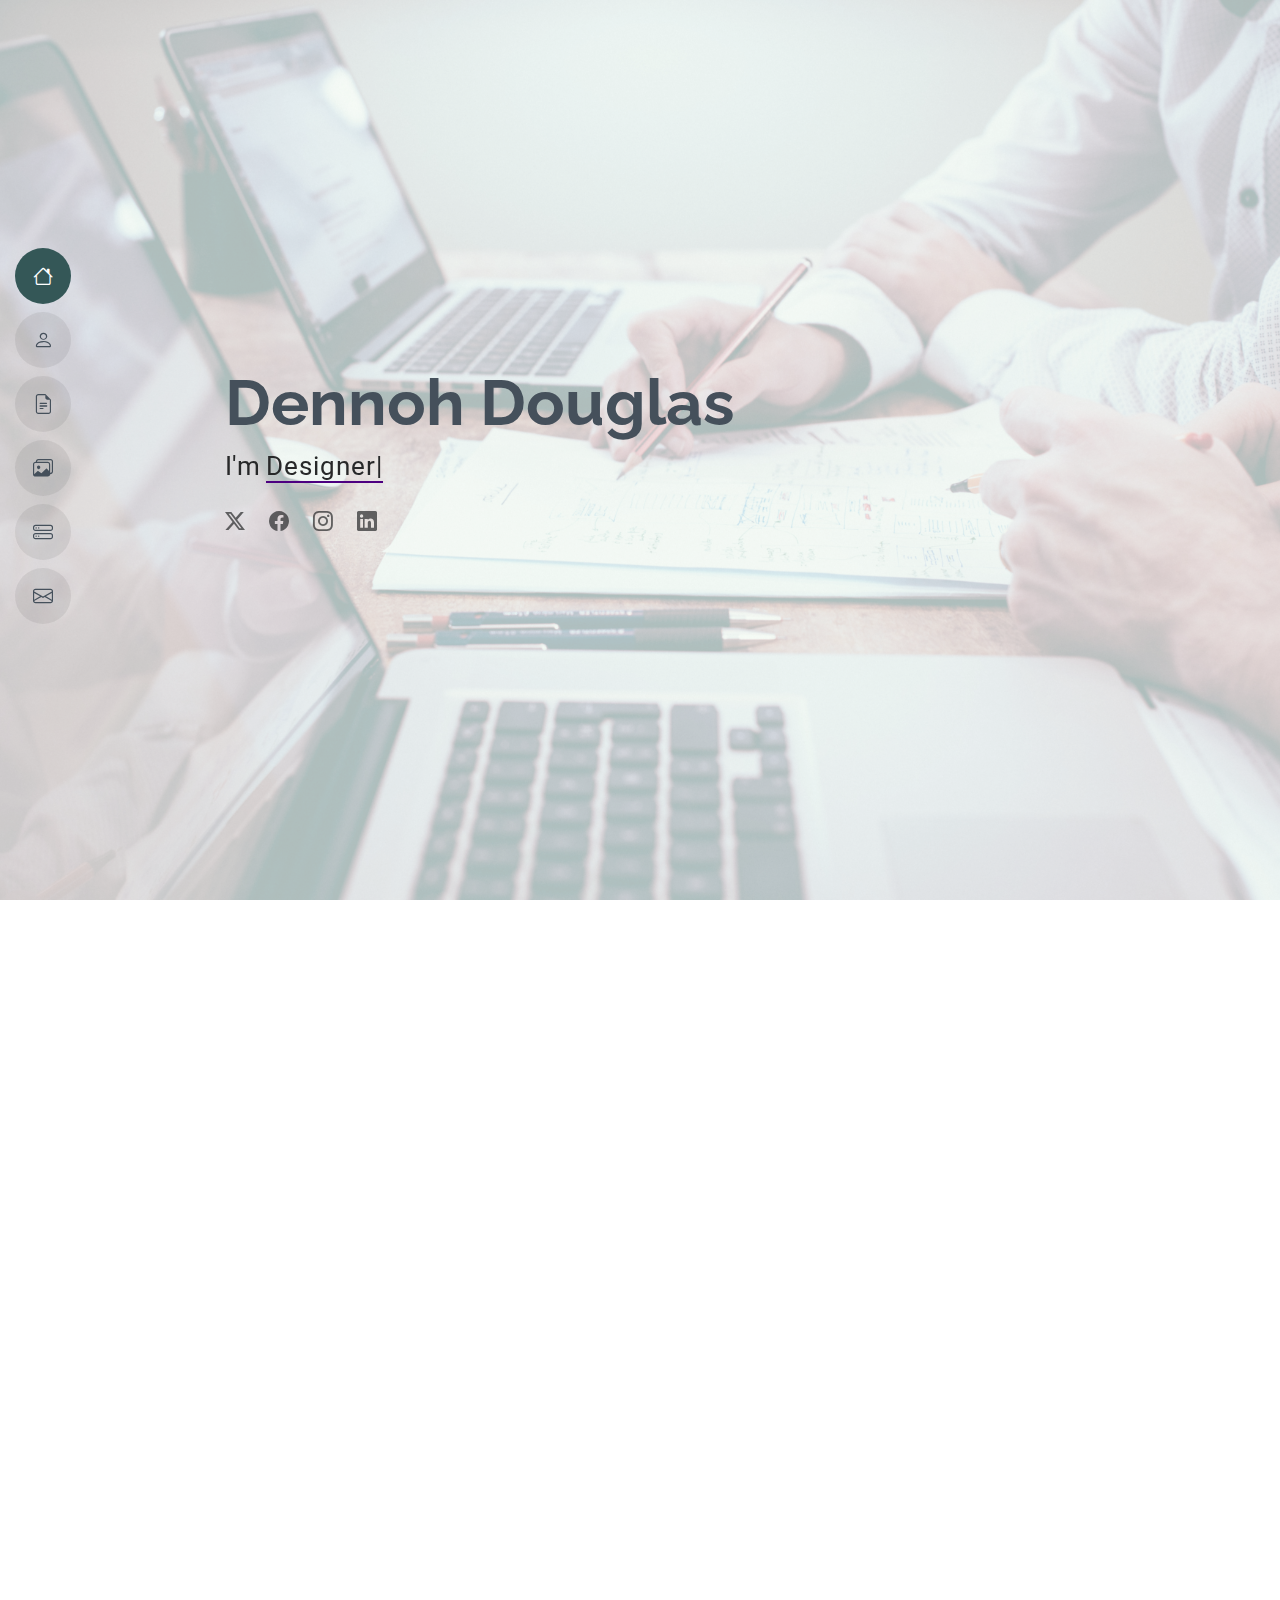
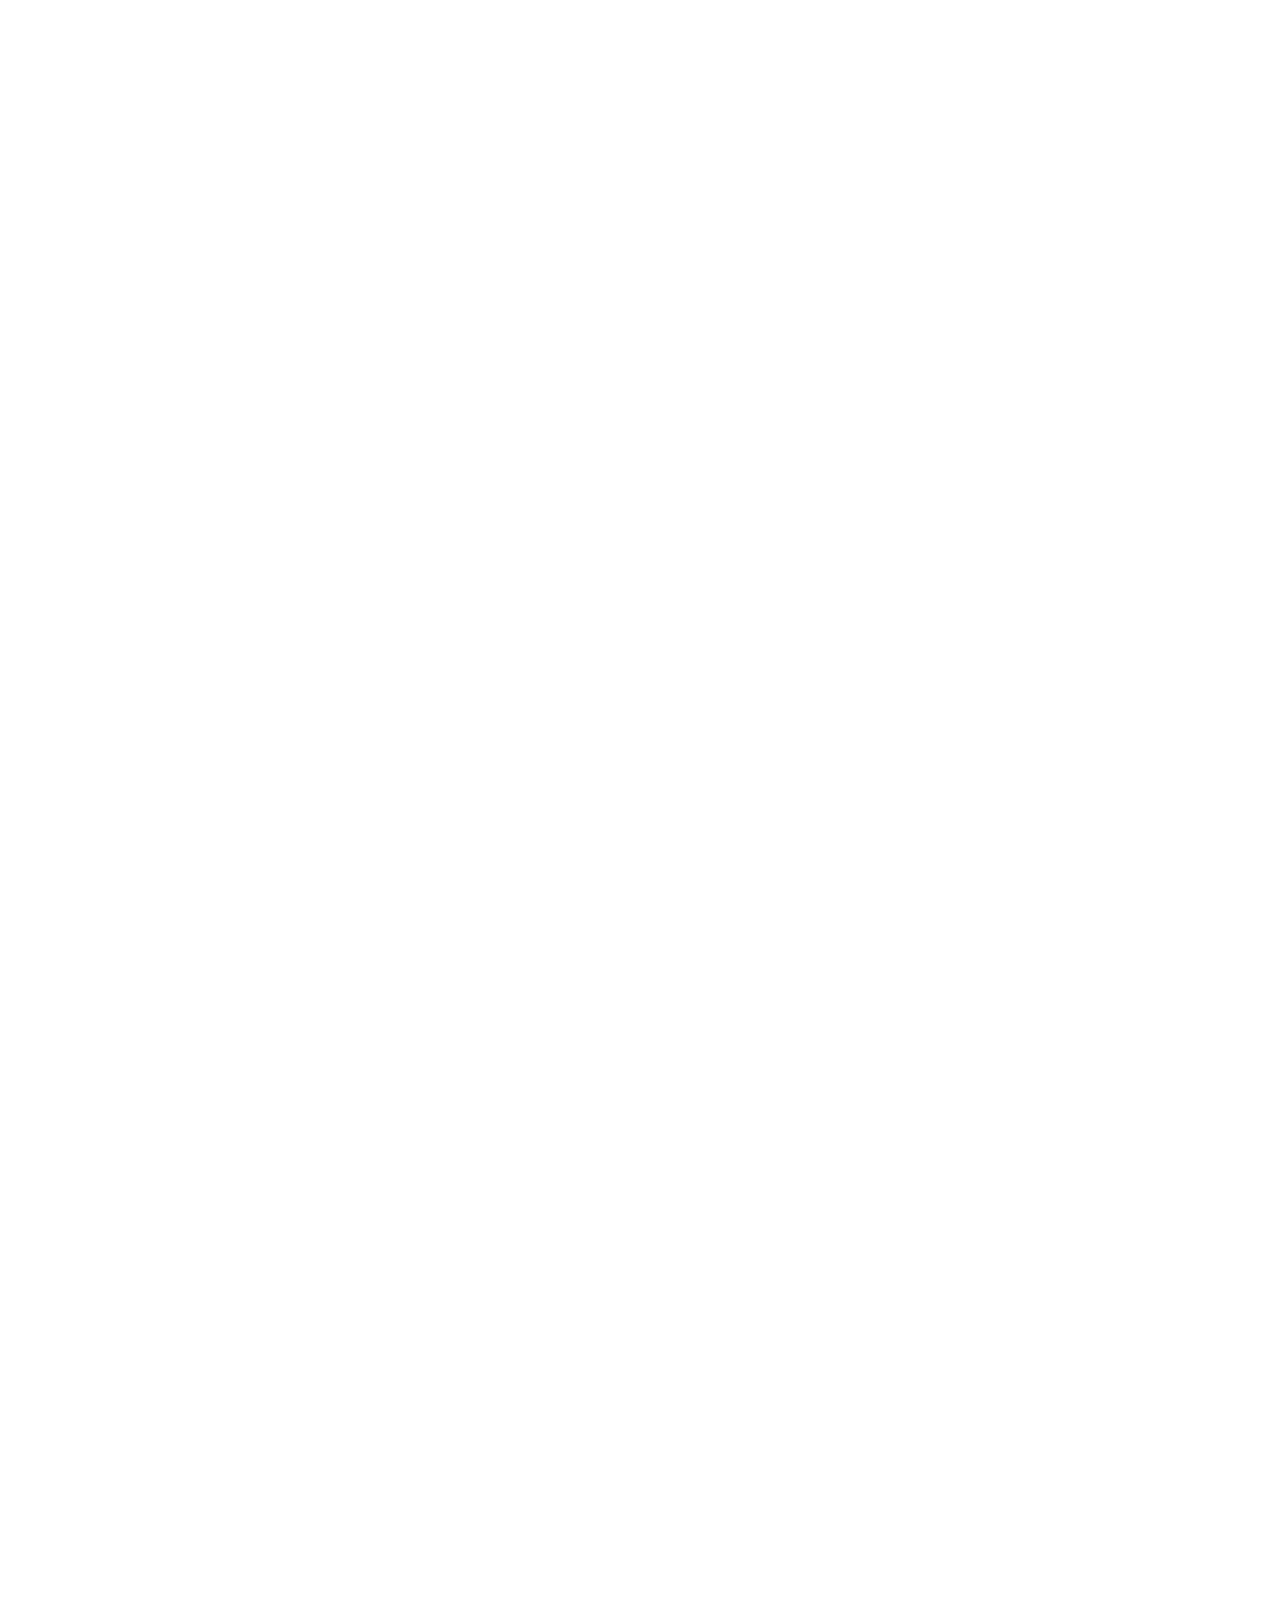
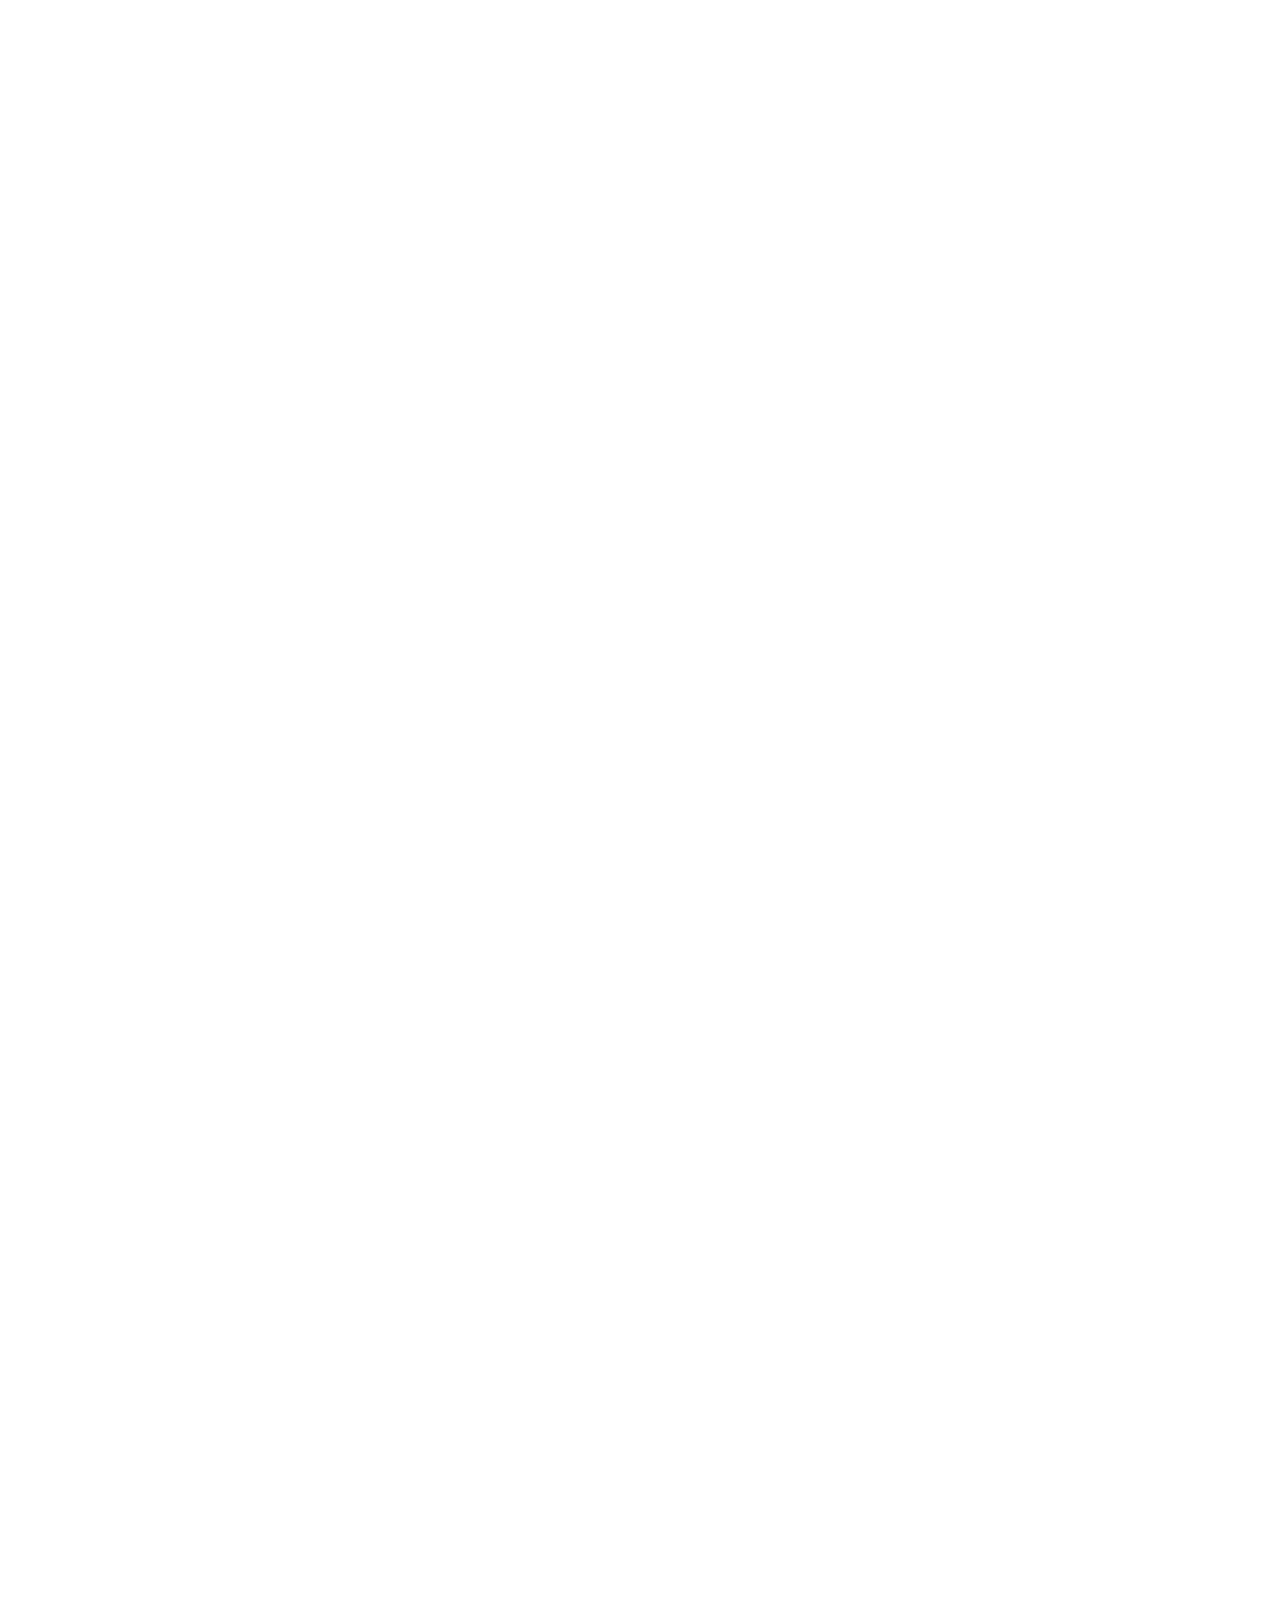
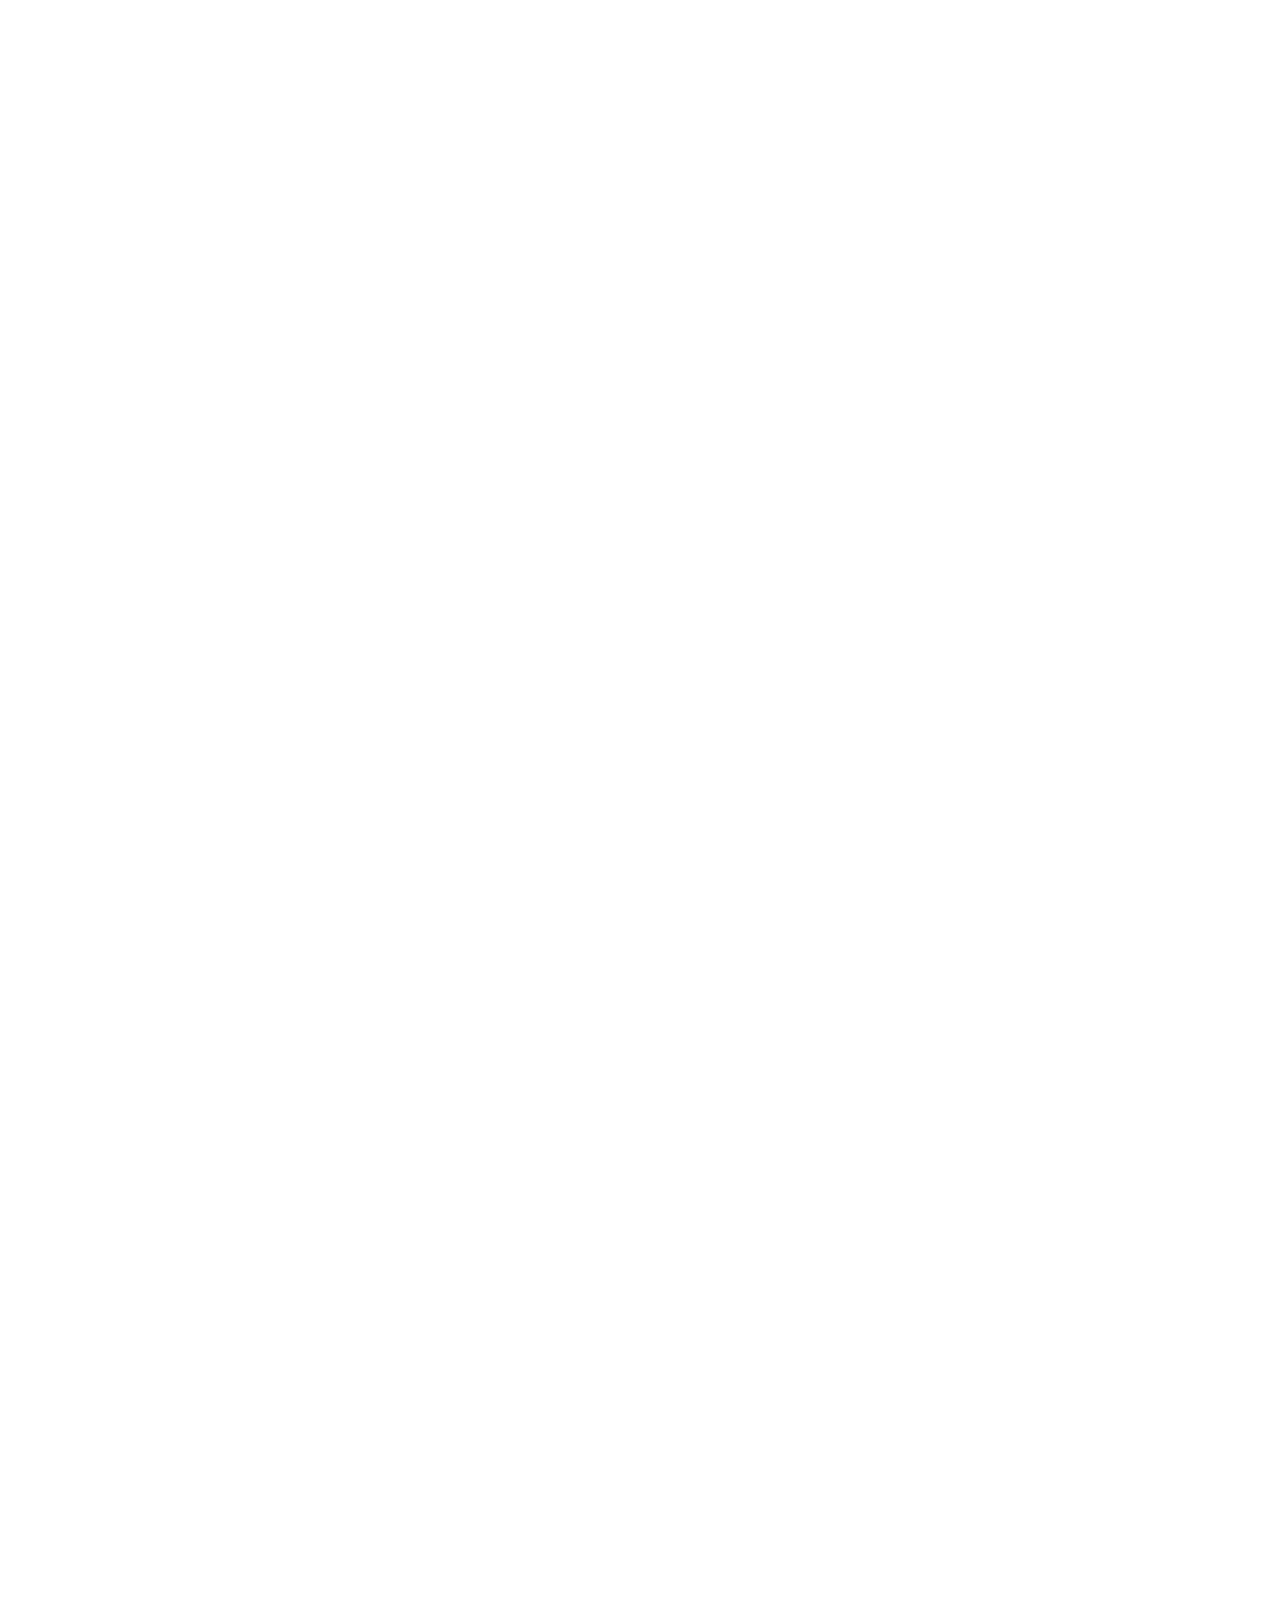
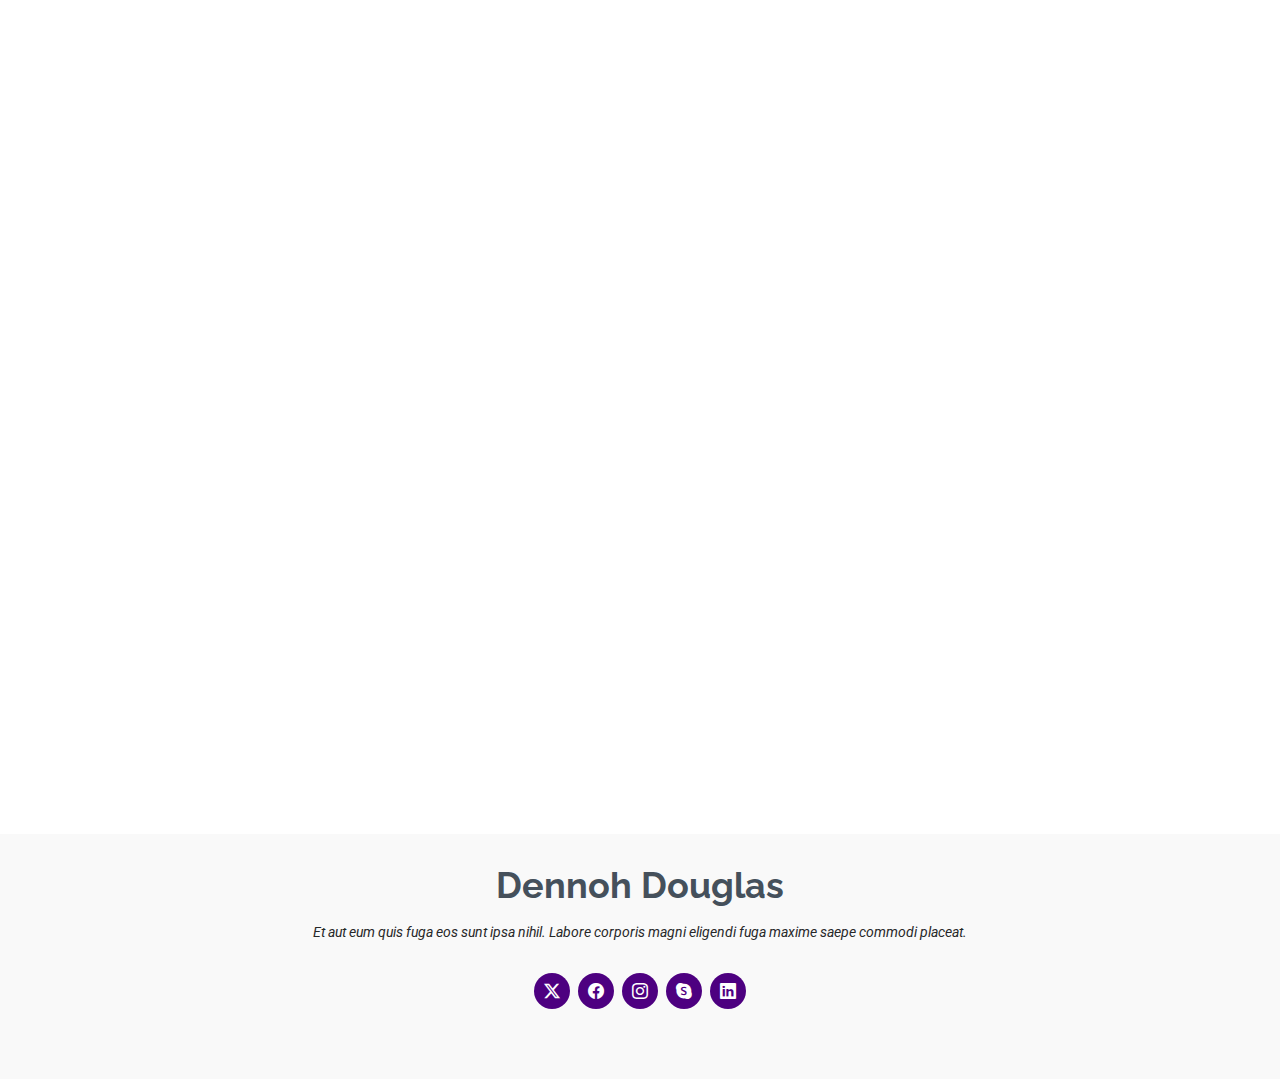
<file: index.html>
<!DOCTYPE html>
<html lang="en">

<head>
  <meta charset="utf-8">
  <meta content="width=device-width, initial-scale=1.0" name="viewport">
  <title>Index - MyResume Bootstrap Template</title>
  <meta content="" name="description">
  <meta content="" name="keywords">

  <!-- Favicons -->
  <link href="assets/img/favicon.png" rel="icon">
  <link href="assets/img/apple-touch-icon.png" rel="apple-touch-icon">

  <!-- Fonts -->
  <link href="https://fonts.googleapis.com" rel="preconnect">
  <link href="https://fonts.gstatic.com" rel="preconnect" crossorigin>
  <link href="https://fonts.googleapis.com/css2?family=Roboto:ital,wght@0,100;0,300;0,400;0,500;0,700;0,900;1,100;1,300;1,400;1,500;1,700;1,900&family=Poppins:ital,wght@0,100;0,200;0,300;0,400;0,500;0,600;0,700;0,800;0,900;1,100;1,200;1,300;1,400;1,500;1,600;1,700;1,800;1,900&family=Raleway:ital,wght@0,100;0,200;0,300;0,400;0,500;0,600;0,700;0,800;0,900;1,100;1,200;1,300;1,400;1,500;1,600;1,700;1,800;1,900&display=swap" rel="stylesheet">

  <!-- Vendor CSS Files -->
  <link href="assets/vendor/bootstrap/css/bootstrap.min.css" rel="stylesheet">
  <link href="assets/vendor/bootstrap-icons/bootstrap-icons.css" rel="stylesheet">
  <link href="assets/vendor/aos/aos.css" rel="stylesheet">
  <link href="assets/vendor/glightbox/css/glightbox.min.css" rel="stylesheet">
  <link href="assets/vendor/swiper/swiper-bundle.min.css" rel="stylesheet">

  <!-- Main CSS File -->
  <link href="assets/css/main.css" rel="stylesheet">

  <!-- =======================================================
  * Template Name: MyResume
  * Template URL: https://bootstrapmade.com/free-html-bootstrap-template-my-resume/
  * Updated: Jun 29 2024 with Bootstrap v5.3.3
  * Author: BootstrapMade.com
  * License: https://bootstrapmade.com/license/
  ======================================================== -->
</head>

<body class="index-page">

  <header id="header" class="header d-flex flex-column justify-content-center">

    <i class="header-toggle d-xl-none bi bi-list"></i>

    <nav id="navmenu" class="navmenu">
      <ul>
        <li><a href="#hero" class="active"><i class="bi bi-house navicon"></i><span>Home</span></a></li>
        <li><a href="#about"><i class="bi bi-person navicon"></i><span>About</span></a></li>
        <li><a href="#resume"><i class="bi bi-file-earmark-text navicon"></i><span>Resume</span></a></li>
        <li><a href="#portfolio"><i class="bi bi-images navicon"></i><span>Portfolio</span></a></li>
        <li><a href="#services"><i class="bi bi-hdd-stack navicon"></i><span>Services</span></a></li>
        <li><a href="#contact"><i class="bi bi-envelope navicon"></i><span>Contact</span></a></li>
      </ul>
    </nav>

  </header>

  <main class="main">

    <!-- Hero Section -->
    <section id="hero" class="hero section light-background">

      <img src="images/im.jpg" alt="">

      <div class="container" data-aos="zoom-out">
        <div class="row justify-content-center">
          <div class="col-lg-9">
            <h2>Dennoh Douglas</h2>
            <p>I'm <span class="typed" data-typed-items="Designer, Developer, Freelancer, Photographer, Tax Advocate">Designer</span><span class="typed-cursor typed-cursor--blink" aria-hidden="true"></span></p>
            <div class="social-links">
              <a href="#"><i class="bi bi-twitter-x"></i></a>
              <a href="#"><i class="bi bi-facebook"></i></a>
              <a href="#"><i class="bi bi-instagram"></i></a>
              <a href="#"><i class="bi bi-linkedin"></i></a>
            </div>
          </div>
        </div>
      </div>

    </section><!-- /Hero Section -->

    <!-- About Section -->
    <section id="about" class="about section">

      <!-- Section Title -->
      <div class="container section-title" data-aos="fade-up">
        <h2>About</h2>
        <p>Magnam dolores commodi suscipit. Necessitatibus eius consequatur ex aliquid fuga eum quidem. Sit sint consectetur velit. Quisquam quos quisquam cupiditate. Et nemo qui impedit suscipit alias ea. Quia fugiat sit in iste officiis commodi quidem hic quas.</p>
      </div><!-- End Section Title -->

      <div class="container" data-aos="fade-up" data-aos-delay="100">

        <div class="row gy-4 justify-content-center">
          <div class="col-lg-4">
            <img src="images/la.jpg" class="img-fluid" alt="">
          </div>
          <div class="col-lg-8 content">
            <h2>UI/UX Designer &amp; Web Developer.</h2>
            <p class="fst-italic py-3">
              Lorem ipsum dolor sit amet, consectetur adipiscing elit, sed do eiusmod tempor incididunt ut labore et dolore
              magna aliqua.
            </p>
            <div class="row">
              <div class="col-lg-6">
                <ul>
                  <li><i class="bi bi-chevron-right"></i> <strong>Birthday:</strong> <span>1 May 1995</span></li>
                  <li><i class="bi bi-chevron-right"></i> <strong>Website:</strong> <span>www.example.com</span></li>
                  <li><i class="bi bi-chevron-right"></i> <strong>Phone:</strong> <span>+123 456 7890</span></li>
                  <li><i class="bi bi-chevron-right"></i> <strong>City:</strong> <span>New York, USA</span></li>
                </ul>
              </div>
              <div class="col-lg-6">
                <ul>
                  <li><i class="bi bi-chevron-right"></i> <strong>Age:</strong> <span>30</span></li>
                  <li><i class="bi bi-chevron-right"></i> <strong>Degree:</strong> <span>Master</span></li>
                  <li><i class="bi bi-chevron-right"></i> <strong>Email:</strong> <span>email@example.com</span></li>
                  <li><i class="bi bi-chevron-right"></i> <strong>Freelance:</strong> <span>Available</span></li>
                </ul>
              </div>
            </div>
            <p class="py-3">
              Officiis eligendi itaque labore et dolorum mollitia officiis optio vero. Quisquam sunt adipisci omnis et ut. Nulla accusantium dolor incidunt officia tempore. Et eius omnis.
              Cupiditate ut dicta maxime officiis quidem quia. Sed et consectetur qui quia repellendus itaque neque.
            </p>
          </div>
        </div>

      </div>

    </section><!-- /About Section -->

    <!-- Stats Section -->
    <section id="stats" class="stats section">

      <div class="container" data-aos="fade-up" data-aos-delay="100">

        <div class="row gy-4">

          <div class="col-lg-3 col-md-6 d-flex flex-column align-items-center">
            <i class="bi bi-emoji-smile"></i>
            <div class="stats-item">
              <span data-purecounter-start="0" data-purecounter-end="232" data-purecounter-duration="1" class="purecounter"></span>
              <p>Happy Clients</p>
            </div>
          </div><!-- End Stats Item -->

          <div class="col-lg-3 col-md-6 d-flex flex-column align-items-center">
            <i class="bi bi-journal-richtext"></i>
            <div class="stats-item">
              <span data-purecounter-start="0" data-purecounter-end="521" data-purecounter-duration="1" class="purecounter"></span>
              <p>Projects</p>
            </div>
          </div><!-- End Stats Item -->

          <div class="col-lg-3 col-md-6 d-flex flex-column align-items-center">
            <i class="bi bi-headset"></i>
            <div class="stats-item">
              <span data-purecounter-start="0" data-purecounter-end="1463" data-purecounter-duration="1" class="purecounter"></span>
              <p>Hours Of Support</p>
            </div>
          </div><!-- End Stats Item -->

          <div class="col-lg-3 col-md-6 d-flex flex-column align-items-center">
            <i class="bi bi-people"></i>
            <div class="stats-item">
              <span data-purecounter-start="0" data-purecounter-end="15" data-purecounter-duration="1" class="purecounter"></span>
              <p>Hard Workers</p>
            </div>
          </div><!-- End Stats Item -->

        </div>

      </div>

    </section><!-- /Stats Section -->

    <!-- Skills Section -->
    <section id="skills" class="skills section">

      <!-- Section Title -->
      <div class="container section-title" data-aos="fade-up">
        <h2>Skills</h2>
        <p>Necessitatibus eius consequatur ex aliquid fuga eum quidem sint consectetur velit</p>
      </div><!-- End Section Title -->

      <div class="container" data-aos="fade-up" data-aos-delay="100">

        <div class="row skills-content skills-animation">

          <div class="col-lg-6">

            <div class="progress">
              <span class="skill"><span>HTML</span> <i class="val">100%</i></span>
              <div class="progress-bar-wrap">
                <div class="progress-bar" role="progressbar" aria-valuenow="100" aria-valuemin="0" aria-valuemax="100"></div>
              </div>
            </div><!-- End Skills Item -->

            <div class="progress">
              <span class="skill"><span>CSS</span> <i class="val">100%</i></span>
              <div class="progress-bar-wrap">
                <div class="progress-bar" role="progressbar" aria-valuenow="100" aria-valuemin="0" aria-valuemax="100"></div>
              </div>
            </div><!-- End Skills Item -->

            <div class="progress">
              <span class="skill"><span>JavaScript</span> <i class="val">90%</i></span>
              <div class="progress-bar-wrap">
                <div class="progress-bar" role="progressbar" aria-valuenow="90" aria-valuemin="0" aria-valuemax="100"></div>
              </div>
            </div><!-- End Skills Item -->


            <div class="progress">
              <span class="skill"><span>WordPress/CMS</span> <i class="val">90%</i></span>
              <div class="progress-bar-wrap">
                <div class="progress-bar" role="progressbar" aria-valuenow="90" aria-valuemin="0" aria-valuemax="100"></div>
              </div>
            </div><!-- End Skills Item -->

            <div class="progress">
              <span class="skill"><span>Photoshop</span> <i class="val">80%</i></span>
              <div class="progress-bar-wrap">
                <div class="progress-bar" role="progressbar" aria-valuenow="80" aria-valuemin="0" aria-valuemax="100"></div>
              </div>
            </div><!-- End Skills Item -->

          </div>

        </div>

      </div>

    </section><!-- /Skills Section -->

    <!-- Resume Section -->
    <section id="resume" class="resume section">

      <!-- Section Title -->
      <div class="container section-title" data-aos="fade-up">
        <h2>Resume</h2>
        <p>Magnam dolores commodi suscipit. Necessitatibus eius consequatur ex aliquid fuga eum quidem. Sit sint consectetur velit. Quisquam quos quisquam cupiditate. Et nemo qui impedit suscipit alias ea. Quia fugiat sit in iste officiis commodi quidem hic quas.</p>
      </div><!-- End Section Title -->

      <div class="container">

        <div class="row">

          <div class="col-lg-6" data-aos="fade-up" data-aos-delay="100">
            <h3 class="resume-title">Sumary</h3>

            <div class="resume-item pb-0">
              <h4>Dennoh Douglas</h4>
              <p><em>Innovative and deadline-driven Graphic Designer with 3+ years of experience designing and developing user-centered digital/print marketing material from initial concept to final, polished deliverable.</em></p>
              <ul>
                <li>Portland par 127,Orlando, FL</li>
                <li>(123) 456-7891</li>
                <li>alice.barkley@example.com</li>
              </ul>
            </div><!-- Edn Resume Item -->

            <h3 class="resume-title">Education</h3>
            <div class="resume-item">
              <h4>Master of Fine Arts &amp; Graphic Design</h4>
              <h5>2015 - 2016</h5>
              <p><em>Rochester Institute of Technology, Rochester, NY</em></p>
              <p>Qui deserunt veniam. Et sed aliquam labore tempore sed quisquam iusto autem sit. Ea vero voluptatum qui ut dignissimos deleniti nerada porti sand markend</p>
            </div><!-- Edn Resume Item -->

            <div class="resume-item">
              <h4>Bachelor of Fine Arts &amp; Graphic Design</h4>
              <h5>2010 - 2014</h5>
              <p><em>Rochester Institute of Technology, Rochester, NY</em></p>
              <p>Quia nobis sequi est occaecati aut. Repudiandae et iusto quae reiciendis et quis Eius vel ratione eius unde vitae rerum voluptates asperiores voluptatem Earum molestiae consequatur neque etlon sader mart dila</p>
            </div><!-- Edn Resume Item -->



          </div>

          <div class="col-lg-6" data-aos="fade-up" data-aos-delay="200">
            <h3 class="resume-title">Professional Experience</h3>
            <div class="resume-item">
              <h4>Senior graphic design specialist</h4>
              <h5>2019 - Present</h5>
              <p><em>Experion, New York, NY </em></p>
              <ul>
                <li>Lead in the design, development, and implementation of the graphic, layout, and production communication materials</li>
                <li>Delegate tasks to the 7 members of the design team and provide counsel on all aspects of the project. </li>
                <li>Supervise the assessment of all graphic materials in order to ensure quality and accuracy of the design</li>
                <li>Oversee the efficient use of production project budgets ranging from $2,000 - $25,000</li>
              </ul>
            </div><!-- Edn Resume Item -->

            <div class="resume-item">
              <h4>Graphic design specialist</h4>
              <h5>2017 - 2018</h5>
              <p><em>Stepping Stone Advertising, New York, NY</em></p>
              <ul>
                <li>Developed numerous marketing programs (logos, brochures,infographics, presentations, and advertisements).</li>
                <li>Managed up to 5 projects or tasks at a given time while under pressure</li>
                <li>Recommended and consulted with clients on the most appropriate graphic design</li>
                <li>Created 4+ design presentations and proposals a month for clients and account managers</li>
              </ul>
            </div><!-- Edn Resume Item -->


          </div>

        </div>

      </div>

    </section><!-- /Resume Section -->

    <!-- Portfolio Section -->
    <section id="portfolio" class="portfolio section">

      <!-- Section Title -->
      <div class="container section-title" data-aos="fade-up">
        <h2>Portfolio</h2>
        <p>Magnam dolores commodi suscipit. Necessitatibus eius consequatur ex aliquid fuga eum quidem. Sit sint consectetur velit. Quisquam quos quisquam cupiditate. Et nemo qui impedit suscipit alias ea. Quia fugiat sit in iste officiis commodi quidem hic quas.</p>
      </div><!-- End Section Title -->

      <div class="container">

        <div class="isotope-layout" data-default-filter="*" data-layout="masonry" data-sort="original-order">

          <ul class="portfolio-filters isotope-filters" data-aos="fade-up" data-aos-delay="100">
            <li data-filter="*" class="filter-active">All</li>
            <li data-filter=".filter-app">App</li>
            <li data-filter=".filter-product">Card</li>
            <li data-filter=".filter-branding">Web</li>
          </ul><!-- End Portfolio Filters -->

          <div class="row gy-4 isotope-container" data-aos="fade-up" data-aos-delay="200">

            <div class="col-lg-4 col-md-6 portfolio-item isotope-item filter-app">
              <img src="assets/img/masonry-portfolio/masonry-portfolio-1.jpg" class="img-fluid" alt="">
              <div class="portfolio-info">
                <h4>App 1</h4>
                <p>Lorem ipsum, dolor sit</p>
                <a href="assets/img/masonry-portfolio/masonry-portfolio-1.jpg" title="App 1" data-gallery="portfolio-gallery-app" class="glightbox preview-link"><i class="bi bi-zoom-in"></i></a>
                <a href="portfolio-details.html" title="More Details" class="details-link"><i class="bi bi-link-45deg"></i></a>
              </div>
            </div><!-- End Portfolio Item -->

            <div class="col-lg-4 col-md-6 portfolio-item isotope-item filter-product">
              <img src="assets/img/masonry-portfolio/masonry-portfolio-2.jpg" class="img-fluid" alt="">
              <div class="portfolio-info">
                <h4>Product 1</h4>
                <p>Lorem ipsum, dolor sit</p>
                <a href="assets/img/masonry-portfolio/masonry-portfolio-2.jpg" title="Product 1" data-gallery="portfolio-gallery-product" class="glightbox preview-link"><i class="bi bi-zoom-in"></i></a>
                <a href="portfolio-details.html" title="More Details" class="details-link"><i class="bi bi-link-45deg"></i></a>
              </div>
            </div><!-- End Portfolio Item -->

            <div class="col-lg-4 col-md-6 portfolio-item isotope-item filter-branding">
              <img src="assets/img/masonry-portfolio/masonry-portfolio-3.jpg" class="img-fluid" alt="">
              <div class="portfolio-info">
                <h4>Branding 1</h4>
                <p>Lorem ipsum, dolor sit</p>
                <a href="assets/img/masonry-portfolio/masonry-portfolio-3.jpg" title="Branding 1" data-gallery="portfolio-gallery-branding" class="glightbox preview-link"><i class="bi bi-zoom-in"></i></a>
                <a href="portfolio-details.html" title="More Details" class="details-link"><i class="bi bi-link-45deg"></i></a>
              </div>
            </div><!-- End Portfolio Item -->

            <div class="col-lg-4 col-md-6 portfolio-item isotope-item filter-app">
              <img src="assets/img/masonry-portfolio/masonry-portfolio-4.jpg" class="img-fluid" alt="">
              <div class="portfolio-info">
                <h4>App 2</h4>
                <p>Lorem ipsum, dolor sit</p>
                <a href="assets/img/masonry-portfolio/masonry-portfolio-4.jpg" title="App 2" data-gallery="portfolio-gallery-app" class="glightbox preview-link"><i class="bi bi-zoom-in"></i></a>
                <a href="portfolio-details.html" title="More Details" class="details-link"><i class="bi bi-link-45deg"></i></a>
              </div>
            </div><!-- End Portfolio Item -->

            <div class="col-lg-4 col-md-6 portfolio-item isotope-item filter-product">
              <img src="assets/img/masonry-portfolio/masonry-portfolio-5.jpg" class="img-fluid" alt="">
              <div class="portfolio-info">
                <h4>Product 2</h4>
                <p>Lorem ipsum, dolor sit</p>
                <a href="assets/img/masonry-portfolio/masonry-portfolio-5.jpg" title="Product 2" data-gallery="portfolio-gallery-product" class="glightbox preview-link"><i class="bi bi-zoom-in"></i></a>
                <a href="portfolio-details.html" title="More Details" class="details-link"><i class="bi bi-link-45deg"></i></a>
              </div>
            </div><!-- End Portfolio Item -->

            <div class="col-lg-4 col-md-6 portfolio-item isotope-item filter-branding">
              <img src="assets/img/masonry-portfolio/masonry-portfolio-6.jpg" class="img-fluid" alt="">
              <div class="portfolio-info">
                <h4>Branding 2</h4>
                <p>Lorem ipsum, dolor sit</p>
                <a href="assets/img/masonry-portfolio/masonry-portfolio-6.jpg" title="Branding 2" data-gallery="portfolio-gallery-branding" class="glightbox preview-link"><i class="bi bi-zoom-in"></i></a>
                <a href="portfolio-details.html" title="More Details" class="details-link"><i class="bi bi-link-45deg"></i></a>
              </div>
            </div><!-- End Portfolio Item -->

            <div class="col-lg-4 col-md-6 portfolio-item isotope-item filter-app">
              <img src="assets/img/masonry-portfolio/masonry-portfolio-7.jpg" class="img-fluid" alt="">
              <div class="portfolio-info">
                <h4>App 3</h4>
                <p>Lorem ipsum, dolor sit</p>
                <a href="assets/img/masonry-portfolio/masonry-portfolio-7.jpg" title="App 3" data-gallery="portfolio-gallery-app" class="glightbox preview-link"><i class="bi bi-zoom-in"></i></a>
                <a href="portfolio-details.html" title="More Details" class="details-link"><i class="bi bi-link-45deg"></i></a>
              </div>
            </div><!-- End Portfolio Item -->

            <div class="col-lg-4 col-md-6 portfolio-item isotope-item filter-product">
              <img src="assets/img/masonry-portfolio/masonry-portfolio-8.jpg" class="img-fluid" alt="">
              <div class="portfolio-info">
                <h4>Product 3</h4>
                <p>Lorem ipsum, dolor sit</p>
                <a href="assets/img/masonry-portfolio/masonry-portfolio-8.jpg" title="Product 3" data-gallery="portfolio-gallery-product" class="glightbox preview-link"><i class="bi bi-zoom-in"></i></a>
                <a href="portfolio-details.html" title="More Details" class="details-link"><i class="bi bi-link-45deg"></i></a>
              </div>
            </div><!-- End Portfolio Item -->

            <div class="col-lg-4 col-md-6 portfolio-item isotope-item filter-branding">
              <img src="assets/img/masonry-portfolio/masonry-portfolio-9.jpg" class="img-fluid" alt="">
              <div class="portfolio-info">
                <h4>Branding 3</h4>
                <p>Lorem ipsum, dolor sit</p>
                <a href="assets/img/masonry-portfolio/masonry-portfolio-9.jpg" title="Branding 2" data-gallery="portfolio-gallery-branding" class="glightbox preview-link"><i class="bi bi-zoom-in"></i></a>
                <a href="portfolio-details.html" title="More Details" class="details-link"><i class="bi bi-link-45deg"></i></a>
              </div>
            </div><!-- End Portfolio Item -->

          </div><!-- End Portfolio Container -->

        </div>

      </div>

    </section><!-- /Portfolio Section -->

    <!-- Services Section -->
    <section id="services" class="services section">

      <!-- Section Title -->
      <div class="container section-title" data-aos="fade-up">
        <h2>Services</h2>
        <p>Magnam dolores commodi suscipit. Necessitatibus eius consequatur ex aliquid fuga eum quidem. Sit sint consectetur velit. Quisquam quos quisquam cupiditate. Et nemo qui impedit suscipit alias ea. Quia fugiat sit in iste officiis commodi quidem hic quas.</p>
      </div><!-- End Section Title -->

      <div class="container">

        <div class="row gy-4">

          <div class="col-lg-4 col-md-6" data-aos="fade-up" data-aos-delay="100">
            <div class="service-item item-cyan position-relative">
              <div class="icon">
                <svg width="100" height="100" viewBox="0 0 600 600" xmlns="http://www.w3.org/2000/svg">
                  <path stroke="none" stroke-width="0" fill="#f5f5f5" d="M300,521.0016835830174C376.1290562159157,517.8887921683347,466.0731472004068,529.7835943286574,510.70327084640275,468.03025145048787C554.3714126377745,407.6079735673963,508.03601936045806,328.9844924480964,491.2728898941984,256.3432110539036C474.5976632858925,184.082847569629,479.9380746630129,96.60480741107993,416.23090153303,58.64404602377083C348.86323505073057,18.502131276798302,261.93793281208167,40.57373210992963,193.5410806939664,78.93577620505333C130.42746243093433,114.334589627462,98.30271207620316,179.96522072025542,76.75703585869454,249.04625023123273C51.97151888228291,328.5150500222984,13.704378332031375,421.85034740162234,66.52175969318436,486.19268352777647C119.04800174914682,550.1803526380478,217.28368757567262,524.383925680826,300,521.0016835830174"></path>
                </svg>
                <i class="bi bi-activity"></i>
              </div>
              <a href="#" class="stretched-link">
                <h3>Nesciunt Mete</h3>
              </a>
              <p>Provident nihil minus qui consequatur non omnis maiores. Eos accusantium minus dolores iure perferendis tempore et consequatur.</p>
            </div>
          </div><!-- End Service Item -->

          <div class="col-lg-4 col-md-6" data-aos="fade-up" data-aos-delay="200">
            <div class="service-item item-orange position-relative">
              <div class="icon">
                <svg width="100" height="100" viewBox="0 0 600 600" xmlns="http://www.w3.org/2000/svg">
                  <path stroke="none" stroke-width="0" fill="#f5f5f5" d="M300,582.0697525312426C382.5290701553225,586.8405444964366,449.9789794690241,525.3245884688669,502.5850820975895,461.55621195738473C556.606425686781,396.0723002908107,615.8543463187945,314.28637112970534,586.6730223649479,234.56875336149918C558.9533121215079,158.8439757836574,454.9685369536778,164.00468322053177,381.49747125262974,130.76875717737553C312.15926192815925,99.40240125094834,248.97055460311594,18.661163978235184,179.8680185752513,50.54337015887873C110.5421016452524,82.52863877960104,119.82277516462835,180.83849132639028,109.12597500060166,256.43424936330496C100.08760227029461,320.3096726198365,92.17705696193138,384.0621239912766,124.79988738764834,439.7174275375508C164.83382741302287,508.01625554203684,220.96474134820875,577.5009287672846,300,582.0697525312426"></path>
                </svg>
                <i class="bi bi-broadcast"></i>
              </div>
              <a href="#" class="stretched-link">
                <h3>Eosle Commodi</h3>
              </a>
              <p>Ut autem aut autem non a. Sint sint sit facilis nam iusto sint. Libero corrupti neque eum hic non ut nesciunt dolorem.</p>
            </div>
          </div><!-- End Service Item -->

          <div class="col-lg-4 col-md-6" data-aos="fade-up" data-aos-delay="300">
            <div class="service-item item-teal position-relative">
              <div class="icon">
                <svg width="100" height="100" viewBox="0 0 600 600" xmlns="http://www.w3.org/2000/svg">
                  <path stroke="none" stroke-width="0" fill="#f5f5f5" d="M300,541.5067337569781C382.14930387511276,545.0595476570109,479.8736841581634,548.3450877840088,526.4010558755058,480.5488172755941C571.5218469581645,414.80211281144784,517.5187510058486,332.0715597781072,496.52539010469104,255.14436215662573C477.37192572678356,184.95920475031193,473.57363656557914,105.61284051026155,413.0603344069578,65.22779650032875C343.27470386102294,18.654635553484475,251.2091493199835,5.337323636656869,175.0934190732945,40.62881213300186C97.87086631185822,76.43348514350839,51.98124368387456,156.15599469081315,36.44837278890362,239.84606092416172C21.716077023791087,319.22268207091537,43.775223500013084,401.1760424656574,96.891909868211,461.97329694683043C147.22146801428983,519.5804099606455,223.5754009179313,538.201503339737,300,541.5067337569781"></path>
                </svg>
                <i class="bi bi-easel"></i>
              </div>
              <a href="#" class="stretched-link">
                <h3>Ledo Markt</h3>
              </a>
              <p>Ut excepturi voluptatem nisi sed. Quidem fuga consequatur. Minus ea aut. Vel qui id voluptas adipisci eos earum corrupti.</p>
            </div>
          </div><!-- End Service Item -->

          <div class="col-lg-4 col-md-6" data-aos="fade-up" data-aos-delay="400">
            <div class="service-item item-red position-relative">
              <div class="icon">
                <svg width="100" height="100" viewBox="0 0 600 600" xmlns="http://www.w3.org/2000/svg">
                  <path stroke="none" stroke-width="0" fill="#f5f5f5" d="M300,503.46388370962813C374.79870501325706,506.71871716319447,464.8034551963731,527.1746412648533,510.4981551193396,467.86667711651364C555.9287308511215,408.9015244558933,512.6030010748507,327.5744911775523,490.211057578863,256.5855673507754C471.097692560561,195.9906835881958,447.69079081568157,138.11976852964426,395.19560036434837,102.3242989838813C329.3053358748298,57.3949838291264,248.02791733380457,8.279543830951368,175.87071277845988,42.242879143198664C103.41431057327972,76.34704239035025,93.79494320519305,170.9812938413882,81.28167332365135,250.07896920659033C70.17666984294237,320.27484674793965,64.84698225790005,396.69656628748305,111.28512138212992,450.4950937839243C156.20124167950087,502.5303643271138,231.32542653798444,500.4755392045468,300,503.46388370962813"></path>
                </svg>
                <i class="bi bi-bounding-box-circles"></i>
              </div>
              <a href="#" class="stretched-link">
                <h3>Asperiores Commodit</h3>
              </a>
              <p>Non et temporibus minus omnis sed dolor esse consequatur. Cupiditate sed error ea fuga sit provident adipisci neque.</p>
              <a href="#" class="stretched-link"></a>
            </div>
          </div><!-- End Service Item -->

          <div class="col-lg-4 col-md-6" data-aos="fade-up" data-aos-delay="500">
            <div class="service-item item-indigo position-relative">
              <div class="icon">
                <svg width="100" height="100" viewBox="0 0 600 600" xmlns="http://www.w3.org/2000/svg">
                  <path stroke="none" stroke-width="0" fill="#f5f5f5" d="M300,532.3542879108572C369.38199826031484,532.3153073249985,429.10787420159085,491.63046689027357,474.5244479745417,439.17860296908856C522.8885846962883,383.3225815378663,569.1668002868075,314.3205725914397,550.7432151929288,242.7694973846089C532.6665558377875,172.5657663291529,456.2379748765914,142.6223662098291,390.3689995646985,112.34683881706744C326.66090330228417,83.06452184765237,258.84405631176094,53.51806209861945,193.32584062364296,78.48882559362697C121.61183558270385,105.82097193414197,62.805066853699245,167.19869350419734,48.57481801355237,242.6138429142374C34.843463184063346,315.3850353017275,76.69343916112496,383.4422959591041,125.22947124332185,439.3748458443577C170.7312796277747,491.8107796887764,230.57421082200815,532.3932930995766,300,532.3542879108572"></path>
                </svg>
                <i class="bi bi-calendar4-week icon"></i>
              </div>
              <a href="#" class="stretched-link">
                <h3>Velit Doloremque</h3>
              </a>
              <p>Cumque et suscipit saepe. Est maiores autem enim facilis ut aut ipsam corporis aut. Sed animi at autem alias eius labore.</p>
              <a href="#" class="stretched-link"></a>
            </div>
          </div><!-- End Service Item -->

          <div class="col-lg-4 col-md-6" data-aos="fade-up" data-aos-delay="600">
            <div class="service-item item-pink position-relative">
              <div class="icon">
                <svg width="100" height="100" viewBox="0 0 600 600" xmlns="http://www.w3.org/2000/svg">
                  <path stroke="none" stroke-width="0" fill="#f5f5f5" d="M300,566.797414625762C385.7384707136149,576.1784315230908,478.7894351017131,552.8928747891023,531.9192734346935,484.94944893311C584.6109503024035,417.5663521118492,582.489472248146,322.67544863468447,553.9536738515405,242.03673114598146C529.1557734026468,171.96086150256528,465.24506316201064,127.66468636344209,395.9583748389544,100.7403814666027C334.2173773831606,76.7482773500951,269.4350130405921,84.62216499799875,207.1952322260088,107.2889140133804C132.92018162631612,134.33871894543012,41.79353780512637,160.00259165414826,22.644507872594943,236.69541883565114C3.319112789854554,314.0945973066697,72.72355303640163,379.243833228382,124.04198916343866,440.3218312028393C172.9286146004772,498.5055451809895,224.45579914871206,558.5317968840102,300,566.797414625762"></path>
                </svg>
                <i class="bi bi-chat-square-text"></i>
              </div>
              <a href="#" class="stretched-link">
                <h3>Dolori Architecto</h3>
              </a>
              <p>Hic molestias ea quibusdam eos. Fugiat enim doloremque aut neque non et debitis iure. Corrupti recusandae ducimus enim.</p>
              <a href="#" class="stretched-link"></a>
            </div>
          </div><!-- End Service Item -->

        </div>

      </div>

    </section><!-- /Services Section -->

    <!-- Testimonials Section -->
    <section id="testimonials" class="testimonials section">

      <!-- Section Title -->
      <div class="container section-title" data-aos="fade-up">
        <h2>Testimonials</h2>
        <p>Necessitatibus eius consequatur ex aliquid fuga eum quidem sint consectetur velit</p>
      </div><!-- End Section Title -->

      <div class="container" data-aos="fade-up" data-aos-delay="100">

        <div class="swiper init-swiper">
          <script type="application/json" class="swiper-config">
            {
              "loop": true,
              "speed": 600,
              "autoplay": {
                "delay": 5000
              },
              "slidesPerView": "auto",
              "pagination": {
                "el": ".swiper-pagination",
                "type": "bullets",
                "clickable": true
              }
            }
          </script>
          <div class="swiper-wrapper">

            <div class="swiper-slide">
              <div class="testimonial-item">
                <div class="row gy-4 justify-content-center">
                  <div class="col-lg-6">
                    <div class="testimonial-content">
                      <p>
                        <i class="bi bi-quote quote-icon-left"></i>
                        <span>Proin iaculis purus consequat sem cure digni ssim donec porttitora entum suscipit rhoncus. Accusantium quam, ultricies eget id, aliquam eget nibh et. Maecen aliquam, risus at semper.</span>
                        <i class="bi bi-quote quote-icon-right"></i>
                      </p>
                      <h3>Saul Goodman</h3>
                      <h4>Ceo &amp; Founder</h4>
                      <div class="stars">
                        <i class="bi bi-star-fill"></i><i class="bi bi-star-fill"></i><i class="bi bi-star-fill"></i><i class="bi bi-star-fill"></i><i class="bi bi-star-fill"></i>
                      </div>
                    </div>
                  </div>
                  <div class="col-lg-2 text-center">
                    <img src="assets/img/testimonials/testimonials-1.jpg" class="img-fluid testimonial-img" alt="">
                  </div>
                </div>
              </div>
            </div><!-- End testimonial item -->

            <div class="swiper-slide">
              <div class="testimonial-item">
                <div class="row gy-4 justify-content-center">
                  <div class="col-lg-6">
                    <div class="testimonial-content">
                      <p>
                        <i class="bi bi-quote quote-icon-left"></i>
                        <span>Export tempor illum tamen malis malis eram quae irure esse labore quem cillum quid cillum eram malis quorum velit fore eram velit sunt aliqua noster fugiat irure amet legam anim culpa.</span>
                        <i class="bi bi-quote quote-icon-right"></i>
                      </p>
                      <h3>Sara Wilsson</h3>
                      <h4>Designer</h4>
                      <div class="stars">
                        <i class="bi bi-star-fill"></i><i class="bi bi-star-fill"></i><i class="bi bi-star-fill"></i><i class="bi bi-star-fill"></i><i class="bi bi-star-fill"></i>
                      </div>
                    </div>
                  </div>
                  <div class="col-lg-2 text-center">
                    <img src="assets/img/testimonials/testimonials-2.jpg" class="img-fluid testimonial-img" alt="">
                  </div>
                </div>
              </div>
            </div><!-- End testimonial item -->

            <div class="swiper-slide">
              <div class="testimonial-item">
                <div class="row gy-4 justify-content-center">
                  <div class="col-lg-6">
                    <div class="testimonial-content">
                      <p>
                        <i class="bi bi-quote quote-icon-left"></i>
                        <span>Enim nisi quem export duis labore cillum quae magna enim sint quorum nulla quem veniam duis minim tempor labore quem eram duis noster aute amet eram fore quis sint minim.</span>
                        <i class="bi bi-quote quote-icon-right"></i>
                      </p>
                      <h3>Jena Karlis</h3>
                      <h4>Store Owner</h4>
                      <div class="stars">
                        <i class="bi bi-star-fill"></i><i class="bi bi-star-fill"></i><i class="bi bi-star-fill"></i><i class="bi bi-star-fill"></i><i class="bi bi-star-fill"></i>
                      </div>
                    </div>
                  </div>
                  <div class="col-lg-2 text-center">
                    <img src="assets/img/testimonials/testimonials-3.jpg" class="img-fluid testimonial-img" alt="">
                  </div>
                </div>
              </div>
            </div><!-- End testimonial item -->

            <div class="swiper-slide">
              <div class="testimonial-item">
                <div class="row gy-4 justify-content-center">
                  <div class="col-lg-6">
                    <div class="testimonial-content">
                      <p>
                        <i class="bi bi-quote quote-icon-left"></i>
                        <span>Fugiat enim eram quae cillum dolore dolor amet nulla culpa multos export minim fugiat minim velit minim dolor enim duis veniam ipsum anim magna sunt elit fore quem dolore labore illum veniam.</span>
                        <i class="bi bi-quote quote-icon-right"></i>
                      </p>
                      <h3>John Larson</h3>
                      <h4>Entrepreneur</h4>
                      <div class="stars">
                        <i class="bi bi-star-fill"></i><i class="bi bi-star-fill"></i><i class="bi bi-star-fill"></i><i class="bi bi-star-fill"></i><i class="bi bi-star-fill"></i>
                      </div>
                    </div>
                  </div>
                  <div class="col-lg-2 text-center">
                    <img src="assets/img/testimonials/testimonials-4.jpg" class="img-fluid testimonial-img" alt="">
                  </div>
                </div>
              </div>
            </div><!-- End testimonial item -->

          </div>
          <div class="swiper-pagination"></div>
        </div>

      </div>

    </section><!-- /Testimonials Section -->

    <!-- Contact Section -->
    <section id="contact" class="contact section">

      <!-- Section Title -->
      <div class="container section-title" data-aos="fade-up">
        <h2>Contact</h2>
        <p>Necessitatibus eius consequatur ex aliquid fuga eum quidem sint consectetur velit</p>
      </div><!-- End Section Title -->

      <div class="container" data-aos="fade" data-aos-delay="100">

        <div class="row gy-4">

          <div class="col-lg-4">
            <div class="info-item d-flex" data-aos="fade-up" data-aos-delay="200">
              <i class="bi bi-geo-alt flex-shrink-0"></i>
              <div>
                <h3>Address</h3>
                <p>A108 Adam Street, New York, NY 535022</p>
              </div>
            </div><!-- End Info Item -->

            <div class="info-item d-flex" data-aos="fade-up" data-aos-delay="300">
              <i class="bi bi-telephone flex-shrink-0"></i>
              <div>
                <h3>Call Us</h3>
                <p>+1 5589 55488 55</p>
              </div>
            </div><!-- End Info Item -->

            <div class="info-item d-flex" data-aos="fade-up" data-aos-delay="400">
              <i class="bi bi-envelope flex-shrink-0"></i>
              <div>
                <h3>Email Us</h3>
                <p>info@example.com</p>
              </div>
            </div><!-- End Info Item -->

          </div>

          <div class="col-lg-8">
            <form action="forms/contact.php" method="post" class="php-email-form" data-aos="fade-up" data-aos-delay="200">
              <div class="row gy-4">

                <div class="col-md-6">
                  <input type="text" name="name" class="form-control" placeholder="Your Name" required="">
                </div>

                <div class="col-md-6 ">
                  <input type="email" class="form-control" name="email" placeholder="Your Email" required="">
                </div>

                <div class="col-md-12">
                  <input type="text" class="form-control" name="subject" placeholder="Subject" required="">
                </div>

                <div class="col-md-12">
                  <textarea class="form-control" name="message" rows="6" placeholder="Message" required=""></textarea>
                </div>

                <div class="col-md-12 text-center">
                  <div class="loading">Loading</div>
                  <div class="error-message"></div>
                  <div class="sent-message">Your message has been sent. Thank you!</div>

                  <button type="submit">Send Message</button>
                </div>

              </div>
            </form>
          </div><!-- End Contact Form -->

        </div>

      </div>

    </section><!-- /Contact Section -->

  </main>

  <footer id="footer" class="footer position-relative light-background">
    <div class="container">
      <h3 class="sitename">Dennoh Douglas</h3>
      <p>Et aut eum quis fuga eos sunt ipsa nihil. Labore corporis magni eligendi fuga maxime saepe commodi placeat.</p>
      <div class="social-links d-flex justify-content-center">
        <a href=""><i class="bi bi-twitter-x"></i></a>
        <a href=""><i class="bi bi-facebook"></i></a>
        <a href=""><i class="bi bi-instagram"></i></a>
        <a href=""><i class="bi bi-skype"></i></a>
        <a href=""><i class="bi bi-linkedin"></i></a>
      </div>

        <div class="credits">
          <!-- All the links in the footer should remain intact. -->
          <!-- You can delete the links only if you've purchased the pro version. -->
          <!-- Licensing information: https://bootstrapmade.com/license/ -->
          <!-- Purchase the pro version with working PHP/AJAX contact form: [buy-url] -->

        </div>
      </div>

        <div class="credits">
          <!-- All the links in the footer should remain intact. -->
          <!-- You can delete the links only if you've purchased the pro version. -->
          <!-- Licensing information: https://bootstrapmade.com/license/ -->
          <!-- Purchase the pro version with working PHP/AJAX contact form: [buy-url] -->

        </div>
      </div>
    </div>
  </footer>

  <!-- Scroll Top -->
  <a href="#" id="scroll-top" class="scroll-top d-flex align-items-center justify-content-center"><i class="bi bi-arrow-up-short"></i></a>

  <!-- Preloader -->
  <div id="preloader"></div>

  <!-- Vendor JS Files -->
  <script src="assets/vendor/bootstrap/js/bootstrap.bundle.min.js"></script>
  <script src="assets/vendor/php-email-form/validate.js"></script>
  <script src="assets/vendor/aos/aos.js"></script>
  <script src="assets/vendor/typed.js/typed.umd.js"></script>
  <script src="assets/vendor/purecounter/purecounter_vanilla.js"></script>
  <script src="assets/vendor/waypoints/noframework.waypoints.js"></script>
  <script src="assets/vendor/glightbox/js/glightbox.min.js"></script>
  <script src="assets/vendor/imagesloaded/imagesloaded.pkgd.min.js"></script>
  <script src="assets/vendor/isotope-layout/isotope.pkgd.min.js"></script>
  <script src="assets/vendor/swiper/swiper-bundle.min.js"></script>

  <!-- Main JS File -->
  <script src="assets/js/main.js"></script>

</body>

</html>
</file>
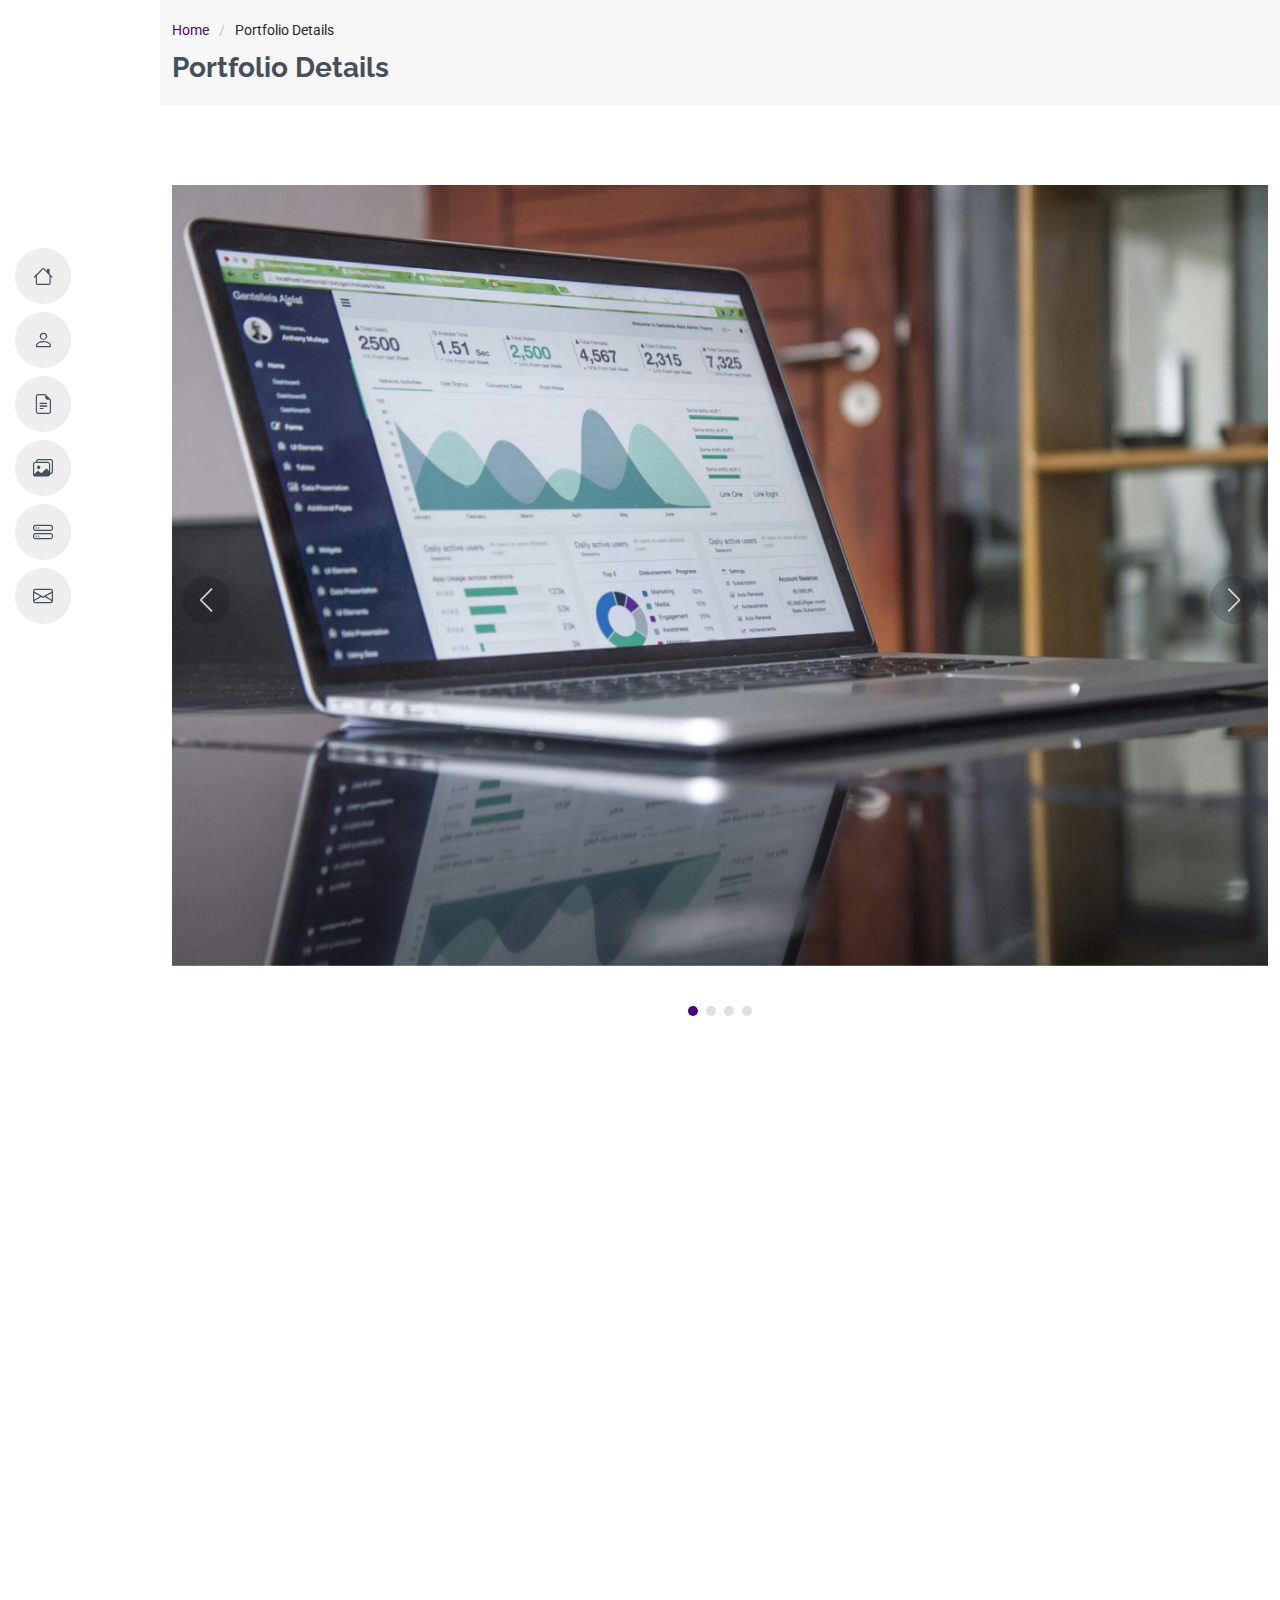
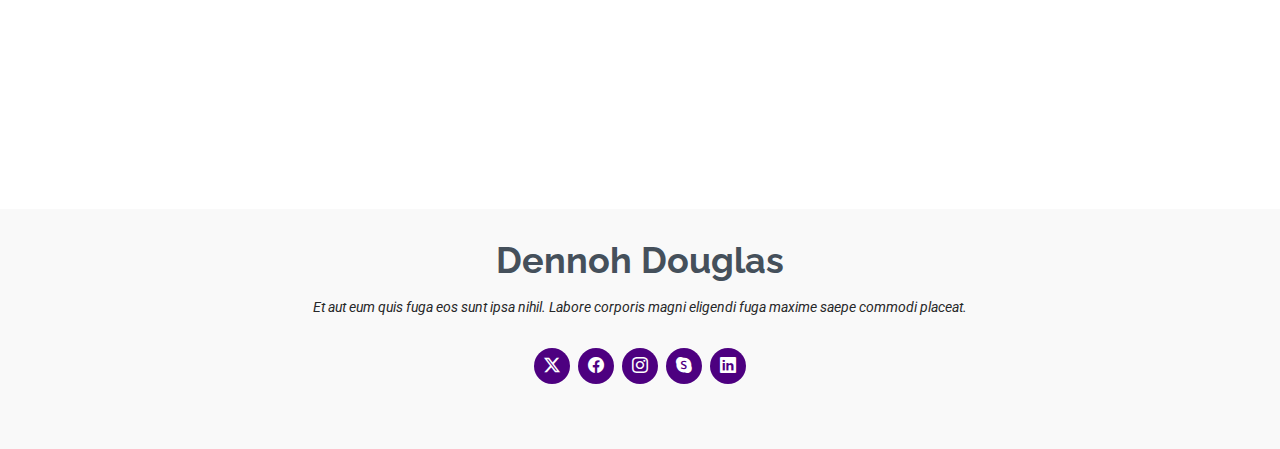
<file: portfolio-details.html>
<!DOCTYPE html>
<html lang="en">

<head>
  <meta charset="utf-8">
  <meta content="width=device-width, initial-scale=1.0" name="viewport">
  <title>Portfolio Details - MyResume Bootstrap Template</title>
  <meta content="" name="description">
  <meta content="" name="keywords">

  <!-- Favicons -->
  <link href="assets/img/favicon.png" rel="icon">
  <link href="assets/img/apple-touch-icon.png" rel="apple-touch-icon">

  <!-- Fonts -->
  <link href="https://fonts.googleapis.com" rel="preconnect">
  <link href="https://fonts.gstatic.com" rel="preconnect" crossorigin>
  <link href="https://fonts.googleapis.com/css2?family=Roboto:ital,wght@0,100;0,300;0,400;0,500;0,700;0,900;1,100;1,300;1,400;1,500;1,700;1,900&family=Poppins:ital,wght@0,100;0,200;0,300;0,400;0,500;0,600;0,700;0,800;0,900;1,100;1,200;1,300;1,400;1,500;1,600;1,700;1,800;1,900&family=Raleway:ital,wght@0,100;0,200;0,300;0,400;0,500;0,600;0,700;0,800;0,900;1,100;1,200;1,300;1,400;1,500;1,600;1,700;1,800;1,900&display=swap" rel="stylesheet">

  <!-- Vendor CSS Files -->
  <link href="assets/vendor/bootstrap/css/bootstrap.min.css" rel="stylesheet">
  <link href="assets/vendor/bootstrap-icons/bootstrap-icons.css" rel="stylesheet">
  <link href="assets/vendor/aos/aos.css" rel="stylesheet">
  <link href="assets/vendor/glightbox/css/glightbox.min.css" rel="stylesheet">
  <link href="assets/vendor/swiper/swiper-bundle.min.css" rel="stylesheet">

  <!-- Main CSS File -->
  <link href="assets/css/main.css" rel="stylesheet">

  <!-- =======================================================
  * Template Name: MyResume
  * Template URL: https://bootstrapmade.com/free-html-bootstrap-template-my-resume/
  * Updated: Jun 29 2024 with Bootstrap v5.3.3
  * Author: BootstrapMade.com
  * License: https://bootstrapmade.com/license/
  ======================================================== -->
</head>

<body class="portfolio-details-page">

  <header id="header" class="header d-flex flex-column justify-content-center">

    <i class="header-toggle d-xl-none bi bi-list"></i>

    <nav id="navmenu" class="navmenu">
      <ul>
        <li><a href="#hero"><i class="bi bi-house navicon"></i><span>Home</span></a></li>
        <li><a href="#about"><i class="bi bi-person navicon"></i><span>About</span></a></li>
        <li><a href="#resume"><i class="bi bi-file-earmark-text navicon"></i><span>Resume</span></a></li>
        <li><a href="#portfolio"><i class="bi bi-images navicon"></i><span>Portfolio</span></a></li>
        <li><a href="#services"><i class="bi bi-hdd-stack navicon"></i><span>Services</span></a></li>
        <li><a href="#contact"><i class="bi bi-envelope navicon"></i><span>Contact</span></a></li>
      </ul>
    </nav>

  </header>

  <main class="main">

    <!-- Page Title -->
    <div class="page-title" data-aos="fade">
      <div class="container">
        <nav class="breadcrumbs">
          <ol>
            <li><a href="index.html">Home</a></li>
            <li class="current">Portfolio Details</li>
          </ol>
        </nav>
        <h1>Portfolio Details</h1>
      </div>
    </div><!-- End Page Title -->

    <!-- Portfolio Details Section -->
    <section id="portfolio-details" class="portfolio-details section">

      <div class="container" data-aos="fade-up">

        <div class="portfolio-details-slider swiper init-swiper">
          <script type="application/json" class="swiper-config">
            {
              "loop": true,
              "speed": 600,
              "autoplay": {
                "delay": 5000
              },
              "slidesPerView": "auto",
              "navigation": {
                "nextEl": ".swiper-button-next",
                "prevEl": ".swiper-button-prev"
              },
              "pagination": {
                "el": ".swiper-pagination",
                "type": "bullets",
                "clickable": true
              }
            }
          </script>
          <div class="swiper-wrapper align-items-center">

            <div class="swiper-slide">
              <img src="images/aud.jpg" alt="">
            </div>

            <div class="swiper-slide">
              <img src="assets/img/portfolio/product-1.jpg" alt="">
            </div>

            <div class="swiper-slide">
              <img src="images/im.jpg" alt="">
            </div>

            <div class="swiper-slide">
              <img src="images/ser.jpg" alt="">
            </div>

          </div>
          <div class="swiper-button-prev"></div>
          <div class="swiper-button-next"></div>
          <div class="swiper-pagination"></div>
        </div>

        <div class="row justify-content-between gy-4 mt-4">

          <div class="col-lg-8" data-aos="fade-up">
            <div class="portfolio-description">
              <h2>This is an example of portfolio details</h2>
              <p>
                Autem ipsum nam porro corporis rerum. Quis eos dolorem eos itaque inventore commodi labore quia quia. Exercitationem repudiandae officiis neque suscipit non officia eaque itaque enim. Voluptatem officia accusantium nesciunt est omnis tempora consectetur dignissimos. Sequi nulla at esse enim cum deserunt eius.
              </p>
              <p>
                Amet consequatur qui dolore veniam voluptatem voluptatem sit. Non aspernatur atque natus ut cum nam et. Praesentium error dolores rerum minus sequi quia veritatis eum. Eos et doloribus doloremque nesciunt molestiae laboriosam.
              </p>

              <div class="testimonial-item">
                <p>
                  <i class="bi bi-quote quote-icon-left"></i>
                  <span>Export tempor illum tamen malis malis eram quae irure esse labore quem cillum quid cillum eram malis quorum velit fore eram velit sunt aliqua noster fugiat irure amet legam anim culpa.</span>
                  <i class="bi bi-quote quote-icon-right"></i>
                </p>
                <div>
                  <img src="assets/img/testimonials/testimonials-2.jpg" class="testimonial-img" alt="">
                  <h3>Sara Wilsson</h3>
                  <h4>Designer</h4>
                </div>
              </div>

              <p>
                Impedit ipsum quae et aliquid doloribus et voluptatem quasi. Perspiciatis occaecati earum et magnam animi. Quibusdam non qui ea vitae suscipit vitae sunt. Repudiandae incidunt cumque minus deserunt assumenda tempore. Delectus voluptas necessitatibus est.
              </p>

              <p>
                Sunt voluptatum sapiente facilis quo odio aut ipsum repellat debitis. Molestiae et autem libero. Explicabo et quod necessitatibus similique quis dolor eum. Numquam eaque praesentium rem et qui nesciunt.
              </p>

            </div>
          </div>

          <div class="col-lg-3" data-aos="fade-up" data-aos-delay="100">
            <div class="portfolio-info">
              <h3>Project information</h3>
              <ul>
                <li><strong>Category</strong> Web design</li>
                <li><strong>Client</strong> ASU Company</li>
                <li><strong>Project date</strong> 01 March, 2020</li>
                <li><strong>Project URL</strong> <a href="#">www.example.com</a></li>
                <li><a href="#" class="btn-visit align-self-start">Visit Website</a></li>
              </ul>
            </div>
          </div>

        </div>

      </div>

    </section><!-- /Portfolio Details Section -->

  </main>

  <footer id="footer" class="footer position-relative light-background">
    <div class="container">
      <h3 class="sitename">Dennoh Douglas</h3>
      <p>Et aut eum quis fuga eos sunt ipsa nihil. Labore corporis magni eligendi fuga maxime saepe commodi placeat.</p>
      <div class="social-links d-flex justify-content-center">
        <a href=""><i class="bi bi-twitter-x"></i></a>
        <a href=""><i class="bi bi-facebook"></i></a>
        <a href=""><i class="bi bi-instagram"></i></a>
        <a href=""><i class="bi bi-skype"></i></a>
        <a href=""><i class="bi bi-linkedin"></i></a>
      </div>

        <div class="credits">
          <!-- All the links in the footer should remain intact. -->
          <!-- You can delete the links only if you've purchased the pro version. -->
          <!-- Licensing information: https://bootstrapmade.com/license/ -->
          <!-- Purchase the pro version with working PHP/AJAX contact form: [buy-url] -->

        </div>
      </div>
    </div>
  </footer>

  <!-- Scroll Top -->
  <a href="#" id="scroll-top" class="scroll-top d-flex align-items-center justify-content-center"><i class="bi bi-arrow-up-short"></i></a>

  <!-- Preloader -->
  <div id="preloader"></div>

  <!-- Vendor JS Files -->
  <script src="assets/vendor/bootstrap/js/bootstrap.bundle.min.js"></script>
  <script src="assets/vendor/php-email-form/validate.js"></script>
  <script src="assets/vendor/aos/aos.js"></script>
  <script src="assets/vendor/typed.js/typed.umd.js"></script>
  <script src="assets/vendor/purecounter/purecounter_vanilla.js"></script>
  <script src="assets/vendor/waypoints/noframework.waypoints.js"></script>
  <script src="assets/vendor/glightbox/js/glightbox.min.js"></script>
  <script src="assets/vendor/imagesloaded/imagesloaded.pkgd.min.js"></script>
  <script src="assets/vendor/isotope-layout/isotope.pkgd.min.js"></script>
  <script src="assets/vendor/swiper/swiper-bundle.min.js"></script>

  <!-- Main JS File -->
  <script src="assets/js/main.js"></script>

</body>

</html>
</file>
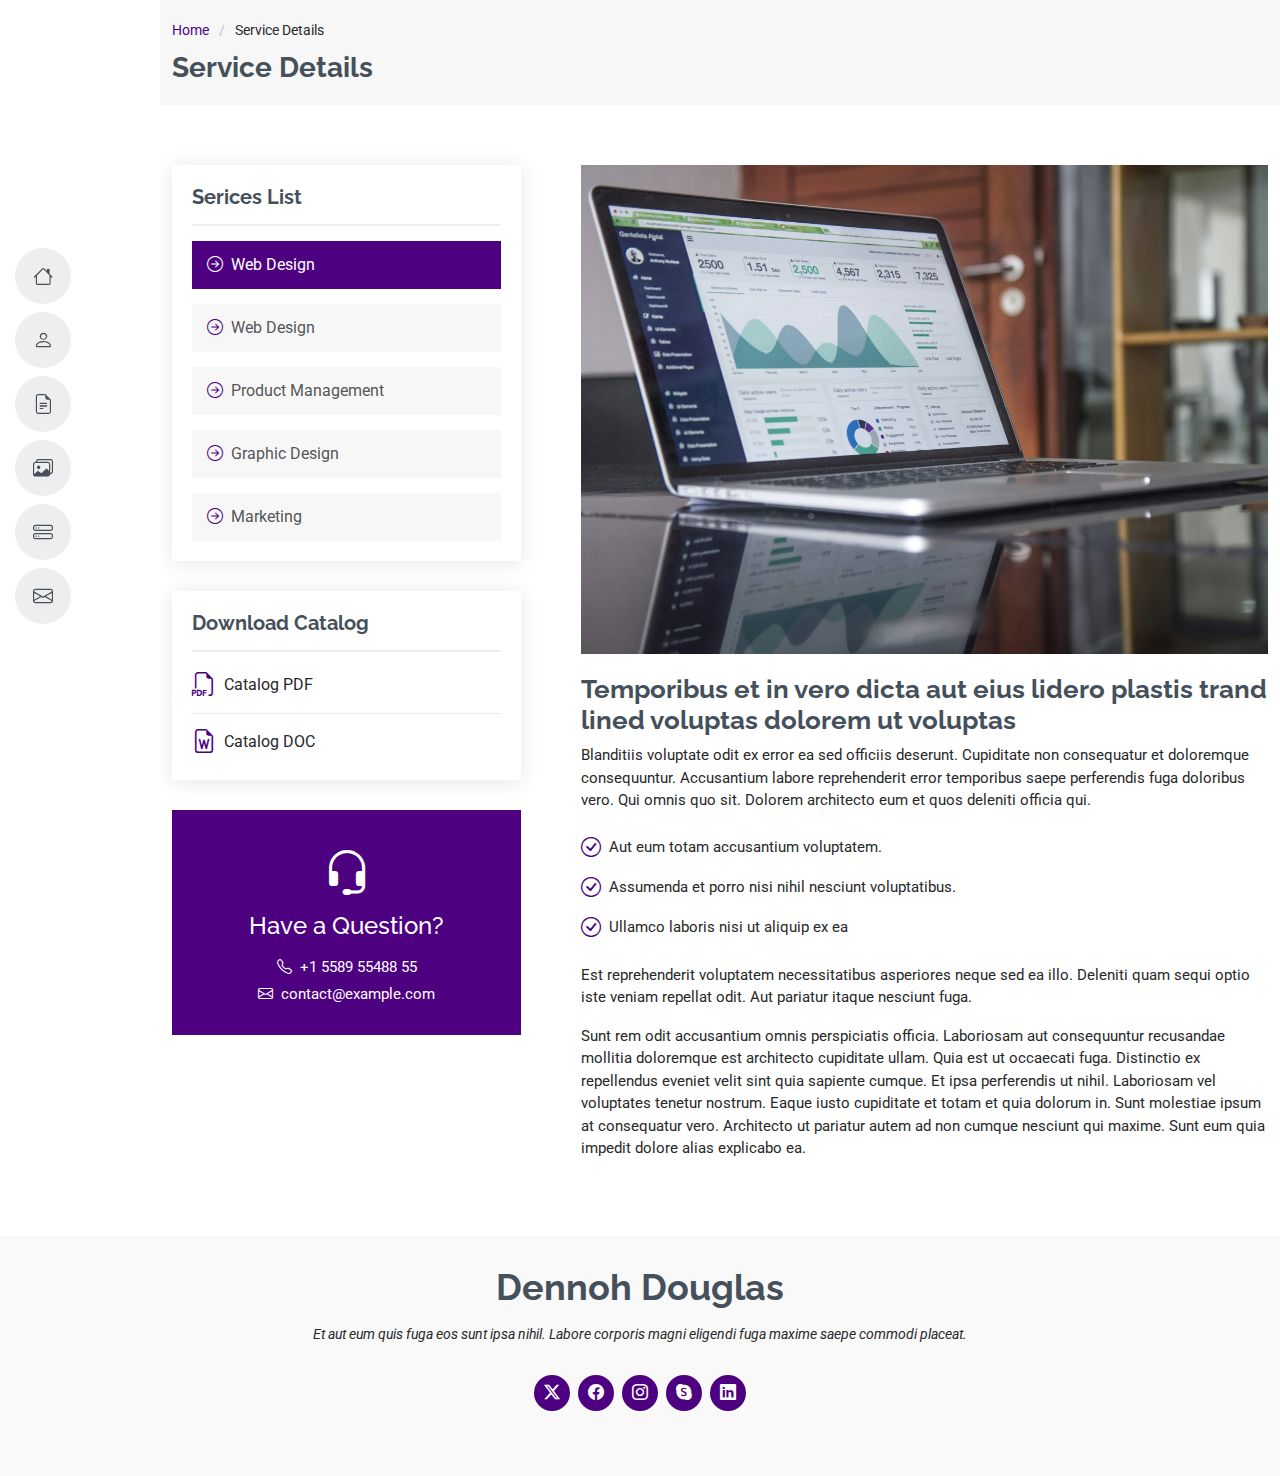
<file: service-details.html>
<!DOCTYPE html>
<html lang="en">

<head>
  <meta charset="utf-8">
  <meta content="width=device-width, initial-scale=1.0" name="viewport">
  <title>Service Details - MyResume Bootstrap Template</title>
  <meta content="" name="description">
  <meta content="" name="keywords">

  <!-- Favicons -->
  <link href="assets/img/favicon.png" rel="icon">
  <link href="assets/img/apple-touch-icon.png" rel="apple-touch-icon">

  <!-- Fonts -->
  <link href="https://fonts.googleapis.com" rel="preconnect">
  <link href="https://fonts.gstatic.com" rel="preconnect" crossorigin>
  <link href="https://fonts.googleapis.com/css2?family=Roboto:ital,wght@0,100;0,300;0,400;0,500;0,700;0,900;1,100;1,300;1,400;1,500;1,700;1,900&family=Poppins:ital,wght@0,100;0,200;0,300;0,400;0,500;0,600;0,700;0,800;0,900;1,100;1,200;1,300;1,400;1,500;1,600;1,700;1,800;1,900&family=Raleway:ital,wght@0,100;0,200;0,300;0,400;0,500;0,600;0,700;0,800;0,900;1,100;1,200;1,300;1,400;1,500;1,600;1,700;1,800;1,900&display=swap" rel="stylesheet">

  <!-- Vendor CSS Files -->
  <link href="assets/vendor/bootstrap/css/bootstrap.min.css" rel="stylesheet">
  <link href="assets/vendor/bootstrap-icons/bootstrap-icons.css" rel="stylesheet">
  <link href="assets/vendor/aos/aos.css" rel="stylesheet">
  <link href="assets/vendor/glightbox/css/glightbox.min.css" rel="stylesheet">
  <link href="assets/vendor/swiper/swiper-bundle.min.css" rel="stylesheet">

  <!-- Main CSS File -->
  <link href="assets/css/main.css" rel="stylesheet">

  <!-- =======================================================
  * Template Name: MyResume
  * Template URL: https://bootstrapmade.com/free-html-bootstrap-template-my-resume/
  * Updated: Jun 29 2024 with Bootstrap v5.3.3
  * Author: BootstrapMade.com
  * License: https://bootstrapmade.com/license/
  ======================================================== -->
</head>

<body class="service-details-page">

  <header id="header" class="header d-flex flex-column justify-content-center">

    <i class="header-toggle d-xl-none bi bi-list"></i>

    <nav id="navmenu" class="navmenu">
      <ul>
        <li><a href="#hero"><i class="bi bi-house navicon"></i><span>Home</span></a></li>
        <li><a href="#about"><i class="bi bi-person navicon"></i><span>About</span></a></li>
        <li><a href="#resume"><i class="bi bi-file-earmark-text navicon"></i><span>Resume</span></a></li>
        <li><a href="#portfolio"><i class="bi bi-images navicon"></i><span>Portfolio</span></a></li>
        <li><a href="#services"><i class="bi bi-hdd-stack navicon"></i><span>Services</span></a></li>
        <li><a href="#contact"><i class="bi bi-envelope navicon"></i><span>Contact</span></a></li>
      </ul>
    </nav>

  </header>

  <main class="main">

    <!-- Page Title -->
    <div class="page-title" data-aos="fade">
      <div class="container">
        <nav class="breadcrumbs">
          <ol>
            <li><a href="index.html">Home</a></li>
            <li class="current">Service Details</li>
          </ol>
        </nav>
        <h1>Service Details</h1>
      </div>
    </div><!-- End Page Title -->

    <!-- Service Details Section -->
    <section id="service-details" class="service-details section">

      <div class="container">

        <div class="row gy-5">

          <div class="col-lg-4" data-aos="fade-up" data-aos-delay="100">

            <div class="service-box">
              <h4>Serices List</h4>
              <div class="services-list">
                <a href="#" class="active"><i class="bi bi-arrow-right-circle"></i><span>Web Design</span></a>
                <a href="#"><i class="bi bi-arrow-right-circle"></i><span>Web Design</span></a>
                <a href="#"><i class="bi bi-arrow-right-circle"></i><span>Product Management</span></a>
                <a href="#"><i class="bi bi-arrow-right-circle"></i><span>Graphic Design</span></a>
                <a href="#"><i class="bi bi-arrow-right-circle"></i><span>Marketing</span></a>
              </div>
            </div><!-- End Services List -->

            <div class="service-box">
              <h4>Download Catalog</h4>
              <div class="download-catalog">
                <a href="#"><i class="bi bi-filetype-pdf"></i><span>Catalog PDF</span></a>
                <a href="#"><i class="bi bi-file-earmark-word"></i><span>Catalog DOC</span></a>
              </div>
            </div><!-- End Services List -->

            <div class="help-box d-flex flex-column justify-content-center align-items-center">
              <i class="bi bi-headset help-icon"></i>
              <h4>Have a Question?</h4>
              <p class="d-flex align-items-center mt-2 mb-0"><i class="bi bi-telephone me-2"></i> <span>+1 5589 55488 55</span></p>
              <p class="d-flex align-items-center mt-1 mb-0"><i class="bi bi-envelope me-2"></i> <a href="mailto:contact@example.com">contact@example.com</a></p>
            </div>

          </div>

          <div class="col-lg-8 ps-lg-5" data-aos="fade-up" data-aos-delay="200">
            <img src="images/aud.jpg" alt="" class="img-fluid services-img">
            <h3>Temporibus et in vero dicta aut eius lidero plastis trand lined voluptas dolorem ut voluptas</h3>
            <p>
              Blanditiis voluptate odit ex error ea sed officiis deserunt. Cupiditate non consequatur et doloremque consequuntur. Accusantium labore reprehenderit error temporibus saepe perferendis fuga doloribus vero. Qui omnis quo sit. Dolorem architecto eum et quos deleniti officia qui.
            </p>
            <ul>
              <li><i class="bi bi-check-circle"></i> <span>Aut eum totam accusantium voluptatem.</span></li>
              <li><i class="bi bi-check-circle"></i> <span>Assumenda et porro nisi nihil nesciunt voluptatibus.</span></li>
              <li><i class="bi bi-check-circle"></i> <span>Ullamco laboris nisi ut aliquip ex ea</span></li>
            </ul>
            <p>
              Est reprehenderit voluptatem necessitatibus asperiores neque sed ea illo. Deleniti quam sequi optio iste veniam repellat odit. Aut pariatur itaque nesciunt fuga.
            </p>
            <p>
              Sunt rem odit accusantium omnis perspiciatis officia. Laboriosam aut consequuntur recusandae mollitia doloremque est architecto cupiditate ullam. Quia est ut occaecati fuga. Distinctio ex repellendus eveniet velit sint quia sapiente cumque. Et ipsa perferendis ut nihil. Laboriosam vel voluptates tenetur nostrum. Eaque iusto cupiditate et totam et quia dolorum in. Sunt molestiae ipsum at consequatur vero. Architecto ut pariatur autem ad non cumque nesciunt qui maxime. Sunt eum quia impedit dolore alias explicabo ea.
            </p>
          </div>

        </div>

      </div>

    </section><!-- /Service Details Section -->

  </main>

  <footer id="footer" class="footer position-relative light-background">
    <div class="container">
      <h3 class="sitename">Dennoh Douglas</h3>
      <p>Et aut eum quis fuga eos sunt ipsa nihil. Labore corporis magni eligendi fuga maxime saepe commodi placeat.</p>
      <div class="social-links d-flex justify-content-center">
        <a href=""><i class="bi bi-twitter-x"></i></a>
        <a href=""><i class="bi bi-facebook"></i></a>
        <a href=""><i class="bi bi-instagram"></i></a>
        <a href=""><i class="bi bi-skype"></i></a>
        <a href=""><i class="bi bi-linkedin"></i></a>
      </div>

        <div class="credits">
          <!-- All the links in the footer should remain intact. -->
          <!-- You can delete the links only if you've purchased the pro version. -->
          <!-- Licensing information: https://bootstrapmade.com/license/ -->
          <!-- Purchase the pro version with working PHP/AJAX contact form: [buy-url] -->

        </div>
      </div>
    </div>
  </footer>

  <!-- Scroll Top -->
  <a href="#" id="scroll-top" class="scroll-top d-flex align-items-center justify-content-center"><i class="bi bi-arrow-up-short"></i></a>

  <!-- Preloader -->
  <div id="preloader"></div>

  <!-- Vendor JS Files -->
  <script src="assets/vendor/bootstrap/js/bootstrap.bundle.min.js"></script>
  <script src="assets/vendor/php-email-form/validate.js"></script>
  <script src="assets/vendor/aos/aos.js"></script>
  <script src="assets/vendor/typed.js/typed.umd.js"></script>
  <script src="assets/vendor/purecounter/purecounter_vanilla.js"></script>
  <script src="assets/vendor/waypoints/noframework.waypoints.js"></script>
  <script src="assets/vendor/glightbox/js/glightbox.min.js"></script>
  <script src="assets/vendor/imagesloaded/imagesloaded.pkgd.min.js"></script>
  <script src="assets/vendor/isotope-layout/isotope.pkgd.min.js"></script>
  <script src="assets/vendor/swiper/swiper-bundle.min.js"></script>

  <!-- Main JS File -->
  <script src="assets/js/main.js"></script>

</body>

</html>
</file>
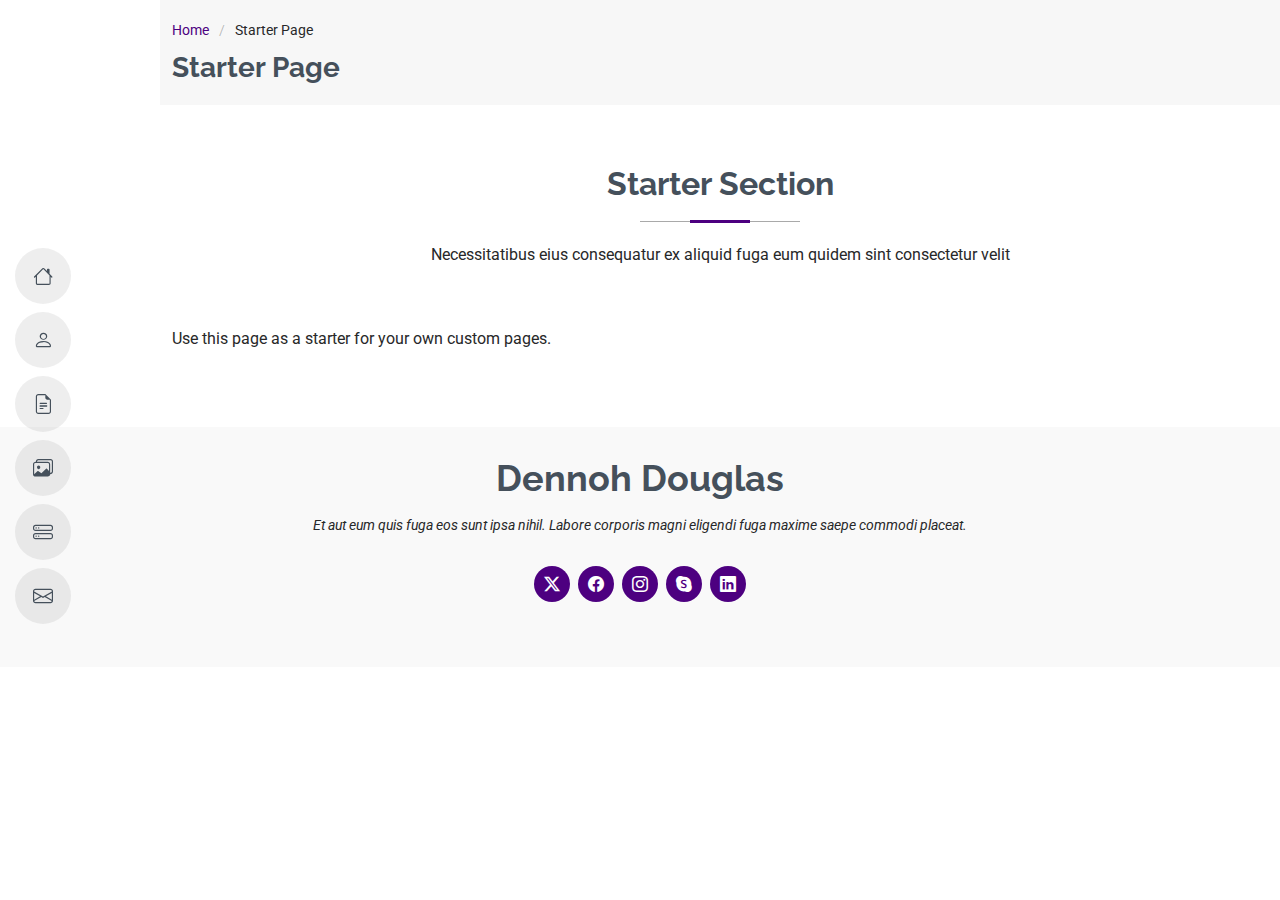
<file: starter-page.html>
<!DOCTYPE html>
<html lang="en">

<head>
  <meta charset="utf-8">
  <meta content="width=device-width, initial-scale=1.0" name="viewport">
  <title>Starter Page - MyResume Bootstrap Template</title>
  <meta content="" name="description">
  <meta content="" name="keywords">

  <!-- Favicons -->
  <link href="assets/img/favicon.png" rel="icon">
  <link href="assets/img/apple-touch-icon.png" rel="apple-touch-icon">

  <!-- Fonts -->
  <link href="https://fonts.googleapis.com" rel="preconnect">
  <link href="https://fonts.gstatic.com" rel="preconnect" crossorigin>
  <link href="https://fonts.googleapis.com/css2?family=Roboto:ital,wght@0,100;0,300;0,400;0,500;0,700;0,900;1,100;1,300;1,400;1,500;1,700;1,900&family=Poppins:ital,wght@0,100;0,200;0,300;0,400;0,500;0,600;0,700;0,800;0,900;1,100;1,200;1,300;1,400;1,500;1,600;1,700;1,800;1,900&family=Raleway:ital,wght@0,100;0,200;0,300;0,400;0,500;0,600;0,700;0,800;0,900;1,100;1,200;1,300;1,400;1,500;1,600;1,700;1,800;1,900&display=swap" rel="stylesheet">

  <!-- Vendor CSS Files -->
  <link href="assets/vendor/bootstrap/css/bootstrap.min.css" rel="stylesheet">
  <link href="assets/vendor/bootstrap-icons/bootstrap-icons.css" rel="stylesheet">
  <link href="assets/vendor/aos/aos.css" rel="stylesheet">
  <link href="assets/vendor/glightbox/css/glightbox.min.css" rel="stylesheet">
  <link href="assets/vendor/swiper/swiper-bundle.min.css" rel="stylesheet">

  <!-- Main CSS File -->
  <link href="assets/css/main.css" rel="stylesheet">

  <!-- =======================================================
  * Template Name: MyResume
  * Template URL: https://bootstrapmade.com/free-html-bootstrap-template-my-resume/
  * Updated: Jun 29 2024 with Bootstrap v5.3.3
  * Author: BootstrapMade.com
  * License: https://bootstrapmade.com/license/
  ======================================================== -->
</head>

<body class="starter-page-page">

  <header id="header" class="header d-flex flex-column justify-content-center">

    <i class="header-toggle d-xl-none bi bi-list"></i>

    <nav id="navmenu" class="navmenu">
      <ul>
        <li><a href="#hero"><i class="bi bi-house navicon"></i><span>Home</span></a></li>
        <li><a href="#about"><i class="bi bi-person navicon"></i><span>About</span></a></li>
        <li><a href="#resume"><i class="bi bi-file-earmark-text navicon"></i><span>Resume</span></a></li>
        <li><a href="#portfolio"><i class="bi bi-images navicon"></i><span>Portfolio</span></a></li>
        <li><a href="#services"><i class="bi bi-hdd-stack navicon"></i><span>Services</span></a></li>
        <li><a href="#contact"><i class="bi bi-envelope navicon"></i><span>Contact</span></a></li>
      </ul>
    </nav>

  </header>

  <main class="main">

    <!-- Page Title -->
    <div class="page-title" data-aos="fade">
      <div class="container">
        <nav class="breadcrumbs">
          <ol>
            <li><a href="index.html">Home</a></li>
            <li class="current">Starter Page</li>
          </ol>
        </nav>
        <h1>Starter Page</h1>
      </div>
    </div><!-- End Page Title -->

    <!-- Starter Section Section -->
    <section id="starter-section" class="starter-section section">

      <!-- Section Title -->
      <div class="container section-title" data-aos="fade-up">
        <h2>Starter Section</h2>
        <p>Necessitatibus eius consequatur ex aliquid fuga eum quidem sint consectetur velit</p>
      </div><!-- End Section Title -->

      <div class="container" data-aos="fade-up">
        <p>Use this page as a starter for your own custom pages.</p>
      </div>

    </section><!-- /Starter Section Section -->

  </main>

  <footer id="footer" class="footer position-relative light-background">
    <div class="container">
      <h3 class="sitename">Dennoh Douglas</h3>
      <p>Et aut eum quis fuga eos sunt ipsa nihil. Labore corporis magni eligendi fuga maxime saepe commodi placeat.</p>
      <div class="social-links d-flex justify-content-center">
        <a href=""><i class="bi bi-twitter-x"></i></a>
        <a href=""><i class="bi bi-facebook"></i></a>
        <a href=""><i class="bi bi-instagram"></i></a>
        <a href=""><i class="bi bi-skype"></i></a>
        <a href=""><i class="bi bi-linkedin"></i></a>
      </div>

        <div class="credits">
          <!-- All the links in the footer should remain intact. -->
          <!-- You can delete the links only if you've purchased the pro version. -->
          <!-- Licensing information: https://bootstrapmade.com/license/ -->
          <!-- Purchase the pro version with working PHP/AJAX contact form: [buy-url] -->

        </div>
      </div>
    </div>
  </footer>

  <!-- Scroll Top -->
  <a href="#" id="scroll-top" class="scroll-top d-flex align-items-center justify-content-center"><i class="bi bi-arrow-up-short"></i></a>

  <!-- Preloader -->
  <div id="preloader"></div>

  <!-- Vendor JS Files -->
  <script src="assets/vendor/bootstrap/js/bootstrap.bundle.min.js"></script>
  <script src="assets/vendor/php-email-form/validate.js"></script>
  <script src="assets/vendor/aos/aos.js"></script>
  <script src="assets/vendor/typed.js/typed.umd.js"></script>
  <script src="assets/vendor/purecounter/purecounter_vanilla.js"></script>
  <script src="assets/vendor/waypoints/noframework.waypoints.js"></script>
  <script src="assets/vendor/glightbox/js/glightbox.min.js"></script>
  <script src="assets/vendor/imagesloaded/imagesloaded.pkgd.min.js"></script>
  <script src="assets/vendor/isotope-layout/isotope.pkgd.min.js"></script>
  <script src="assets/vendor/swiper/swiper-bundle.min.js"></script>

  <!-- Main JS File -->
  <script src="assets/js/main.js"></script>

</body>

</html>
</file>
<file: assets/css/main.css>
/**
* Template Name: MyResume
* Template URL: https://bootstrapmade.com/free-html-bootstrap-template-my-resume/
* Updated: Jun 29 2024 with Bootstrap v5.3.3
* Author: BootstrapMade.com
* License: https://bootstrapmade.com/license/
*/

/*--------------------------------------------------------------
# Font & Color Variables
# Help: https://bootstrapmade.com/color-system/
--------------------------------------------------------------*/
/* Fonts */
:root {
  --default-font: "Roboto",  system-ui, -apple-system, "Segoe UI", Roboto, "Helvetica Neue", Arial, "Noto Sans", "Liberation Sans", sans-serif, "Apple Color Emoji", "Segoe UI Emoji", "Segoe UI Symbol", "Noto Color Emoji";
  --heading-font: "Raleway",  sans-serif;
  --nav-font: "Poppins",  sans-serif;
}

/* Global Colors - The following color variables are used throughout the website. Updating them here will change the color scheme of the entire website */
:root { 
  --background-color: #ffffff; /* Background color for the entire website, including individual sections */
  --default-color: #272829; /* Default color used for the majority of the text content across the entire website */
  --heading-color: #45505b; /* Color for headings, subheadings and title throughout the website */
  --accent-color: #4d0080; /* Accent color that represents your brand on the website. It's used for buttons, links, and other elements that need to stand out */
  --surface-color: #ffffff; /* The surface color is used as a background of boxed elements within sections, such as cards, icon boxes, or other elements that require a visual separation from the global background. */
  --contrast-color: #ffffff; /* Contrast color for text, ensuring readability against backgrounds of accent, heading, or default colors. */
}

/* Nav Menu Colors - The following color variables are used specifically for the navigation menu. They are separate from the global colors to allow for more customization options */
:root {
  --nav-color: #45505b;  /* The default color of the main navmenu links */
  --nav-hover-color: #345757; /* Applied to main navmenu links when they are hovered over or active */
  --nav-mobile-background-color: #ffffff; /* Used as the background color for mobile navigation menu */
  --nav-dropdown-background-color: #ffffff; /* Used as the background color for dropdown items that appear when hovering over primary navigation items */
  --nav-dropdown-color: #212529; /* Used for navigation links of the dropdown items in the navigation menu. */
  --nav-dropdown-hover-color: #bb9705; /* Similar to --nav-hover-color, this color is applied to dropdown navigation links when they are hovered over. */
}

/* Color Presets - These classes override global colors when applied to any section or element, providing reuse of the sam color scheme. */

.light-background {
  --background-color: #f9f9f9;
  --surface-color: #ffffff;
}

.dark-background {
  --background-color: #060606;
  --default-color: #ffffff;
  --heading-color: #ffffff;
  --surface-color: #252525;
  --contrast-color: #ffffff;
}

/* Smooth scroll */
:root {
  scroll-behavior: smooth;
}

/*--------------------------------------------------------------
# General Styling & Shared Classes
--------------------------------------------------------------*/
body {
  color: var(--default-color);
  background-color: var(--background-color);
  font-family: var(--default-font);
}

a {
  color: var(--accent-color);
  text-decoration: none;
  transition: 0.3s;
}

a:hover {
  color: color-mix(in srgb, var(--accent-color), transparent 25%);
  text-decoration: none;
}

h1,
h2,
h3,
h4,
h5,
h6 {
  color: var(--heading-color);
  font-family: var(--heading-font);
}

/* PHP Email Form Messages
------------------------------*/
.php-email-form .error-message {
  display: none;
  background: #df1529;
  color: #ffffff;
  text-align: left;
  padding: 15px;
  margin-bottom: 24px;
  font-weight: 600;
}

.php-email-form .sent-message {
  display: none;
  color: #ffffff;
  background: #059652;
  text-align: center;
  padding: 15px;
  margin-bottom: 24px;
  font-weight: 600;
}

.php-email-form .loading {
  display: none;
  background: var(--surface-color);
  text-align: center;
  padding: 15px;
  margin-bottom: 24px;
}

.php-email-form .loading:before {
  content: "";
  display: inline-block;
  border-radius: 50%;
  width: 24px;
  height: 24px;
  margin: 0 10px -6px 0;
  border: 3px solid var(--accent-color);
  border-top-color: var(--surface-color);
  animation: php-email-form-loading 1s linear infinite;
}

@keyframes php-email-form-loading {
  0% {
    transform: rotate(0deg);
  }

  100% {
    transform: rotate(360deg);
  }
}

/*--------------------------------------------------------------
# Global Header
--------------------------------------------------------------*/
.header {
  color: var(--default-color);
  position: fixed;
  top: 0;
  left: 0;
  bottom: 0;
  padding: 0 15px;
  transition: all ease-in-out 0.3s;
  overflow-y: auto;
  z-index: 997;
  min-width: 200px;
}

@media (max-width: 1199px) {
  .header {
    background-color: var(--background-color);
    border-right: 1px solid color-mix(in srgb, var(--default-color), transparent 90%);
    width: 300px;
    left: -100%;
  }
}

@media (min-width: 1200px) and (max-width: 1600px) {
  .header~main {
    margin-left: 160px;
  }

  .header~main .hero {
    margin-left: -160px;
    width: 100vw;
  }
}

.header.header-show {
  left: 0;
}

.header .header-toggle {
  color: var(--contrast-color);
  background-color: var(--accent-color);
  font-size: 22px;
  display: flex;
  align-items: center;
  justify-content: center;
  width: 40px;
  height: 40px;
  border-radius: 50%;
  cursor: pointer;
  position: fixed;
  top: 15px;
  right: 15px;
  z-index: 9999;
  transition: background-color 0.3s;
}

.header .header-toggle:hover {
  color: var(--contrast-color);
  background-color: color-mix(in srgb, var(--accent-color) 90%, white 15%);
}

/*--------------------------------------------------------------
# Navigation Menu
--------------------------------------------------------------*/
.navmenu {
  padding: 0;
  z-index: 9997;
}

.navmenu ul {
  list-style: none;
  padding: 0 0 20px 0;
  margin: 0;
  width: 140px;
}

.navmenu a,
.navmenu a:focus {
  color: var(--nav-color);
  font-family: var(--nav-font);
  display: flex;
  align-items: center;
  padding: 10px 18px;
  margin-bottom: 8px;
  font-size: 15px;
  border-radius: 50px;
  background: color-mix(in srgb, var(--default-color), transparent 92%);
  height: 56px;
  width: 100%;
  overflow: hidden;
  transition: 0.3s;
}

.navmenu a i,
.navmenu a:focus i {
  font-size: 20px;
}

.navmenu a span,
.navmenu a:focus span {
  padding: 0 5px 0 7px;
}

@media (min-width: 992px) {

  .navmenu a,
  .navmenu a:focus {
    max-width: 56px;
  }

  .navmenu a span,
  .navmenu a:focus span {
    display: none;
  }
}

.navmenu a:hover,
.navmenu .active,
.navmenu .active:focus,
.navmenu li:hover>a {
  color: var(--contrast-color);
  background: var(--nav-hover-color);
}

.navmenu a:hover,
.navmenu li:hover>a {
  max-width: 100%;
  color: var(--contrast-color);
}

.navmenu a:hover span,
.navmenu li:hover>a span {
  display: block;
}

/*--------------------------------------------------------------
# Global Footer
--------------------------------------------------------------*/
.footer {
  color: var(--default-color);
  background-color: var(--background-color);
  font-size: 14px;
  text-align: center;
  padding: 30px 0;
  position: relative;
}

.footer h3 {
  font-size: 36px;
  font-weight: 700;
  position: relative;
  padding: 0;
  margin: 0 0 15px 0;
}

.footer p {
  font-size: 15;
  font-style: italic;
  padding: 0;
  margin: 0 0 30px 0;
}

.footer .social-links {
  margin: 0 0 30px 0;
}

.footer .social-links a {
  font-size: 16px;
  display: flex;
  align-items: center;
  justify-content: center;
  background: var(--accent-color);
  color: var(--contrast-color);
  line-height: 1;
  margin: 0 4px;
  border-radius: 50%;
  text-align: center;
  width: 36px;
  height: 36px;
  transition: 0.3s;
}

.footer .social-links a:hover {
  background: color-mix(in srgb, var(--accent-color), transparent 20%);
  text-decoration: none;
}

.footer .copyright {
  padding-top: 25px;
  border-top: 1px solid color-mix(in srgb, var(--default-color), transparent 90%);
}

.footer .credits {
  font-size: 13px;
  padding-top: 5px;
}

/*--------------------------------------------------------------
# Preloader
--------------------------------------------------------------*/
#preloader {
  position: fixed;
  inset: 0;
  z-index: 999999;
  overflow: hidden;
  background: var(--background-color);
  transition: all 0.6s ease-out;
}

#preloader:before {
  content: "";
  position: fixed;
  top: calc(50% - 30px);
  left: calc(50% - 30px);
  border: 6px solid #ffffff;
  border-color: var(--accent-color) transparent var(--accent-color) transparent;
  border-radius: 50%;
  width: 60px;
  height: 60px;
  animation: animate-preloader 1.5s linear infinite;
}

@keyframes animate-preloader {
  0% {
    transform: rotate(0deg);
  }

  100% {
    transform: rotate(360deg);
  }
}

/*--------------------------------------------------------------
# Scroll Top Button
--------------------------------------------------------------*/
.scroll-top {
  position: fixed;
  visibility: hidden;
  opacity: 0;
  right: 15px;
  bottom: -15px;
  z-index: 99999;
  background-color: var(--accent-color);
  width: 44px;
  height: 44px;
  border-radius: 50px;
  transition: all 0.4s;
}

.scroll-top i {
  font-size: 24px;
  color: var(--contrast-color);
  line-height: 0;
}

.scroll-top:hover {
  background-color: color-mix(in srgb, var(--accent-color), transparent 20%);
  color: var(--contrast-color);
}

.scroll-top.active {
  visibility: visible;
  opacity: 1;
  bottom: 15px;
}

/*--------------------------------------------------------------
# Disable aos animation delay on mobile devices
--------------------------------------------------------------*/
@media screen and (max-width: 768px) {
  [data-aos-delay] {
    transition-delay: 0 !important;
  }
}

/*--------------------------------------------------------------
# Global Page Titles & Breadcrumbs
--------------------------------------------------------------*/
.page-title {
  --background-color: color-mix(in srgb, var(--default-color), transparent 96%);
  color: var(--default-color);
  background-color: var(--background-color);
  padding: 20px 0;
  position: relative;
}

.page-title h1 {
  font-size: 28px;
  font-weight: 700;
  margin: 0;
}

.page-title .breadcrumbs ol {
  display: flex;
  flex-wrap: wrap;
  list-style: none;
  padding: 0 0 10px 0;
  margin: 0;
  font-size: 14px;
  font-weight: 400;
}

.page-title .breadcrumbs ol li+li {
  padding-left: 10px;
}

.page-title .breadcrumbs ol li+li::before {
  content: "/";
  display: inline-block;
  padding-right: 10px;
  color: color-mix(in srgb, var(--default-color), transparent 70%);
}

/*--------------------------------------------------------------
# Global Sections
--------------------------------------------------------------*/
section,
.section {
  color: var(--default-color);
  background-color: var(--background-color);
  padding: 60px 0;
  overflow: clip;
}

/*--------------------------------------------------------------
# Global Section Titles
--------------------------------------------------------------*/
.section-title {
  text-align: center;
  padding-bottom: 60px;
  position: relative;
}

.section-title h2 {
  font-size: 32px;
  font-weight: 700;
  margin-bottom: 20px;
  padding-bottom: 20px;
  position: relative;
}

.section-title h2:before {
  content: "";
  position: absolute;
  display: block;
  width: 160px;
  height: 1px;
  background: color-mix(in srgb, var(--default-color), transparent 60%);
  left: 0;
  right: 0;
  bottom: 1px;
  margin: auto;
}

.section-title h2::after {
  content: "";
  position: absolute;
  display: block;
  width: 60px;
  height: 3px;
  background: var(--accent-color);
  left: 0;
  right: 0;
  bottom: 0;
  margin: auto;
}

.section-title p {
  margin-bottom: 0;
}

/*--------------------------------------------------------------
# Hero Section
--------------------------------------------------------------*/
.hero {
  width: 100%;
  min-height: 100vh;
  position: relative;
  padding: 80px 0;
  display: flex;
  align-items: center;
  justify-content: center;
}

.hero img {
  position: absolute;
  inset: 0;
  display: block;
  width: 100%;
  height: 100%;
  object-fit: cover;
  z-index: 1;
}

.hero:before {
  content: "";
  background: color-mix(in srgb, var(--background-color), transparent 30%);
  position: absolute;
  inset: 0;
  z-index: 2;
}

.hero .container {
  position: relative;
  z-index: 3;
}

.hero h2 {
  margin: 0;
  font-size: 64px;
  font-weight: 700;
}

.hero p {
  margin: 5px 0 0 0;
  font-size: 26px;
}

.hero p span {
  letter-spacing: 1px;
  border-bottom: 2px solid var(--accent-color);
}

.hero .social-links {
  margin-top: 25px;
}

.hero .social-links a {
  font-size: 20px;
  display: inline-block;
  color: color-mix(in srgb, var(--default-color), transparent 30%);
  line-height: 1;
  margin-right: 20px;
  transition: 0.3s;
}

.hero .social-links a:hover {
  color: var(--accent-color);
}

@media (max-width: 768px) {
  .hero h2 {
    font-size: 32px;
  }

  .hero p {
    font-size: 20px;
  }
}

/*--------------------------------------------------------------
# About Section
--------------------------------------------------------------*/
.about .content h2 {
  font-weight: 700;
  font-size: 24px;
}

.about .content ul {
  list-style: none;
  padding: 0;
}

.about .content ul li {
  margin-bottom: 20px;
  display: flex;
  align-items: center;
}

.about .content ul strong {
  margin-right: 10px;
}

.about .content ul i {
  font-size: 16px;
  margin-right: 5px;
  color: var(--accent-color);
  line-height: 0;
}

/*--------------------------------------------------------------
# Stats Section
--------------------------------------------------------------*/
.stats i {
  background-color: var(--accent-color);
  color: var(--contrast-color);
  width: 54px;
  height: 54px;
  font-size: 24px;
  border-radius: 50px;
  display: inline-flex;
  align-items: center;
  justify-content: center;
  position: relative;
  z-index: 1;
}

.stats .stats-item {
  margin-top: 10px;
  width: 100%;
  position: relative;
  text-align: center;
  z-index: 0;
}

.stats .stats-item span {
  font-size: 36px;
  display: block;
  font-weight: 700;
  color: color-mix(in srgb, var(--default-color), transparent 20%);
}

.stats .stats-item p {
  padding: 0;
  margin: 0;
  color: color-mix(in srgb, var(--default-color), transparent 50%);
  font-size: 16px;
}

/*--------------------------------------------------------------
# Skills Section
--------------------------------------------------------------*/
.skills .progress {
  height: 60px;
  display: block;
  background: none;
  border-radius: 0;
}

.skills .progress .skill {
  color: var(--heading-color);
  padding: 0;
  margin: 0 0 6px 0;
  text-transform: uppercase;
  display: block;
  font-weight: 600;
  font-family: var(--heading-font);
}

.skills .progress .skill .val {
  float: right;
  font-style: normal;
}

.skills .progress-bar-wrap {
  background: color-mix(in srgb, var(--default-color), transparent 90%);
  height: 10px;
}

.skills .progress-bar {
  width: 1px;
  height: 10px;
  transition: 0.9s;
  background-color: var(--accent-color);
}

/*--------------------------------------------------------------
# Resume Section
--------------------------------------------------------------*/
.resume .resume-title {
  color: var(--heading-color);
  font-size: 26px;
  font-weight: 700;
  margin-top: 20px;
  margin-bottom: 20px;
}

.resume .resume-item {
  padding: 0 0 20px 20px;
  margin-top: -2px;
  border-left: 2px solid var(--accent-color);
  position: relative;
}

.resume .resume-item h4 {
  line-height: 18px;
  font-size: 18px;
  font-weight: 600;
  text-transform: uppercase;
  color: color-mix(in srgb, var(--default-color), transparent 20%);
  margin-bottom: 10px;
}

.resume .resume-item h5 {
  font-size: 16px;
  padding: 5px 15px;
  display: inline-block;
  font-weight: 600;
  margin-bottom: 10px;
}

.resume .resume-item ul {
  padding-left: 20px;
}

.resume .resume-item ul li {
  padding-bottom: 10px;
}

.resume .resume-item:last-child {
  padding-bottom: 0;
}

.resume .resume-item::before {
  content: "";
  position: absolute;
  width: 16px;
  height: 16px;
  border-radius: 50px;
  left: -9px;
  top: 0;
  background: var(--background-color);
  border: 2px solid var(--accent-color);
}

/*--------------------------------------------------------------
# Portfolio Section
--------------------------------------------------------------*/
.portfolio .portfolio-filters {
  padding: 0;
  margin: 0 auto 20px auto;
  list-style: none;
  text-align: center;
}

.portfolio .portfolio-filters li {
  cursor: pointer;
  display: inline-block;
  padding: 8px 20px 10px 20px;
  margin: 0;
  font-size: 15px;
  font-weight: 500;
  line-height: 1;
  margin-bottom: 5px;
  border-radius: 50px;
  transition: all 0.3s ease-in-out;
  font-family: var(--heading-font);
}

.portfolio .portfolio-filters li:hover,
.portfolio .portfolio-filters li.filter-active {
  color: var(--contrast-color);
  background-color: var(--accent-color);
}

.portfolio .portfolio-filters li:first-child {
  margin-left: 0;
}

.portfolio .portfolio-filters li:last-child {
  margin-right: 0;
}

@media (max-width: 575px) {
  .portfolio .portfolio-filters li {
    font-size: 14px;
    margin: 0 0 10px 0;
  }
}

.portfolio .portfolio-item {
  position: relative;
  overflow: hidden;
}

.portfolio .portfolio-item .portfolio-info {
  opacity: 0;
  position: absolute;
  left: 12px;
  right: 12px;
  bottom: -100%;
  z-index: 3;
  transition: all ease-in-out 0.5s;
  background: color-mix(in srgb, var(--background-color), transparent 10%);
  padding: 15px;
}

.portfolio .portfolio-item .portfolio-info h4 {
  font-size: 18px;
  font-weight: 600;
  padding-right: 50px;
}

.portfolio .portfolio-item .portfolio-info p {
  color: color-mix(in srgb, var(--default-color), transparent 30%);
  font-size: 14px;
  margin-bottom: 0;
  padding-right: 50px;
}

.portfolio .portfolio-item .portfolio-info .preview-link,
.portfolio .portfolio-item .portfolio-info .details-link {
  position: absolute;
  right: 50px;
  font-size: 24px;
  top: calc(50% - 14px);
  color: color-mix(in srgb, var(--default-color), transparent 30%);
  transition: 0.3s;
  line-height: 0;
}

.portfolio .portfolio-item .portfolio-info .preview-link:hover,
.portfolio .portfolio-item .portfolio-info .details-link:hover {
  color: var(--accent-color);
}

.portfolio .portfolio-item .portfolio-info .details-link {
  right: 14px;
  font-size: 28px;
}

.portfolio .portfolio-item:hover .portfolio-info {
  opacity: 1;
  bottom: 0;
}

/*--------------------------------------------------------------
# Services Section
--------------------------------------------------------------*/
.services .service-item {
  background-color: var(--surface-color);
  box-shadow: 0px 5px 90px 0px rgba(0, 0, 0, 0.1);
  height: 100%;
  padding: 60px 30px;
  text-align: center;
  transition: 0.3s;
  border-radius: 5px;
}

.services .service-item .icon {
  margin: 0 auto;
  width: 100px;
  height: 100px;
  display: flex;
  align-items: center;
  justify-content: center;
  transition: ease-in-out 0.3s;
  position: relative;
}

.services .service-item .icon i {
  font-size: 36px;
  transition: 0.5s;
  position: relative;
}

.services .service-item .icon svg {
  position: absolute;
  top: 0;
  left: 0;
}

.services .service-item .icon svg path {
  transition: 0.5s;
  fill: color-mix(in srgb, var(--default-color), transparent 95%);
}

.services .service-item h3 {
  font-weight: 700;
  margin: 10px 0 15px 0;
  font-size: 22px;
}

.services .service-item p {
  line-height: 24px;
  font-size: 14px;
  margin-bottom: 0;
}

.services .service-item:hover {
  box-shadow: 0px 5px 35px 0px rgba(0, 0, 0, 0.1);
}

.services .service-item.item-cyan i {
  color: #0dcaf0;
}

.services .service-item.item-cyan:hover .icon i {
  color: #fff;
}

.services .service-item.item-cyan:hover .icon path {
  fill: #0dcaf0;
}

.services .service-item.item-orange i {
  color: #fd7e14;
}

.services .service-item.item-orange:hover .icon i {
  color: #fff;
}

.services .service-item.item-orange:hover .icon path {
  fill: #fd7e14;
}

.services .service-item.item-teal i {
  color: #20c997;
}

.services .service-item.item-teal:hover .icon i {
  color: #fff;
}

.services .service-item.item-teal:hover .icon path {
  fill: #20c997;
}

.services .service-item.item-red i {
  color: #df1529;
}

.services .service-item.item-red:hover .icon i {
  color: #fff;
}

.services .service-item.item-red:hover .icon path {
  fill: #df1529;
}

.services .service-item.item-indigo i {
  color: #6610f2;
}

.services .service-item.item-indigo:hover .icon i {
  color: #fff;
}

.services .service-item.item-indigo:hover .icon path {
  fill: #6610f2;
}

.services .service-item.item-pink i {
  color: #f3268c;
}

.services .service-item.item-pink:hover .icon i {
  color: #fff;
}

.services .service-item.item-pink:hover .icon path {
  fill: #f3268c;
}

/*--------------------------------------------------------------
# Testimonials Section
--------------------------------------------------------------*/
.testimonials .testimonials-carousel,
.testimonials .testimonials-slider {
  overflow: hidden;
}

.testimonials .testimonial-item .testimonial-content {
  border-left: 3px solid var(--accent-color);
  padding-left: 30px;
}

.testimonials .testimonial-item .testimonial-img {
  border-radius: 50%;
  border: 4px solid var(--background-color);
  margin: 0 auto;
}

.testimonials .testimonial-item h3 {
  font-size: 20px;
  font-weight: bold;
  margin: 10px 0 5px 0;
}

.testimonials .testimonial-item h4 {
  font-size: 14px;
  color: color-mix(in srgb, var(--default-color), transparent 40%);
  margin: 0 0 10px 0;
}

.testimonials .testimonial-item .stars i {
  color: #ffc107;
  margin: 0 1px;
}

.testimonials .testimonial-item .quote-icon-left,
.testimonials .testimonial-item .quote-icon-right {
  color: color-mix(in srgb, var(--accent-color), transparent 50%);
  font-size: 26px;
  line-height: 0;
}

.testimonials .testimonial-item .quote-icon-left {
  display: inline-block;
  left: -5px;
  position: relative;
}

.testimonials .testimonial-item .quote-icon-right {
  display: inline-block;
  right: -5px;
  position: relative;
  top: 10px;
  transform: scale(-1, -1);
}

.testimonials .testimonial-item p {
  font-style: italic;
}

.testimonials .swiper-wrapper {
  height: auto;
}

.testimonials .swiper-pagination {
  margin-top: 30px;
  position: relative;
}

.testimonials .swiper-pagination .swiper-pagination-bullet {
  width: 12px;
  height: 12px;
  background-color: color-mix(in srgb, var(--default-color), transparent 85%);
  opacity: 1;
}

.testimonials .swiper-pagination .swiper-pagination-bullet-active {
  background-color: var(--accent-color);
}

/*--------------------------------------------------------------
# Contact Section
--------------------------------------------------------------*/
.contact .info-item+.info-item {
  margin-top: 40px;
}

.contact .info-item i {
  color: var(--accent-color);
  background: color-mix(in srgb, var(--accent-color), transparent 92%);
  font-size: 20px;
  width: 44px;
  height: 44px;
  display: flex;
  justify-content: center;
  align-items: center;
  border-radius: 50px;
  transition: all 0.3s ease-in-out;
  margin-right: 15px;
}

.contact .info-item h3 {
  padding: 0;
  font-size: 18px;
  font-weight: 700;
  margin-bottom: 5px;
}

.contact .info-item p {
  padding: 0;
  margin-bottom: 0;
  font-size: 14px;
}

.contact .info-item:hover i {
  background: var(--accent-color);
  color: var(--contrast-color);
}

.contact .php-email-form {
  height: 100%;
}

.contact .php-email-form input[type=text],
.contact .php-email-form input[type=email],
.contact .php-email-form textarea {
  font-size: 14px;
  padding: 10px 15px;
  box-shadow: none;
  border-radius: 0;
  color: var(--default-color);
  background-color: color-mix(in srgb, var(--background-color), transparent 50%);
  border-color: color-mix(in srgb, var(--default-color), transparent 80%);
}

.contact .php-email-form input[type=text]:focus,
.contact .php-email-form input[type=email]:focus,
.contact .php-email-form textarea:focus {
  border-color: var(--accent-color);
}

.contact .php-email-form input[type=text]::placeholder,
.contact .php-email-form input[type=email]::placeholder,
.contact .php-email-form textarea::placeholder {
  color: color-mix(in srgb, var(--default-color), transparent 70%);
}

.contact .php-email-form button[type=submit] {
  color: var(--contrast-color);
  background: var(--accent-color);
  border: 0;
  padding: 10px 30px;
  transition: 0.4s;
  border-radius: 50px;
}

.contact .php-email-form button[type=submit]:hover {
  background: color-mix(in srgb, var(--accent-color), transparent 25%);
}

/*--------------------------------------------------------------
# Portfolio Details Section
--------------------------------------------------------------*/
.portfolio-details .portfolio-details-slider img {
  width: 100%;
}

.portfolio-details .swiper-wrapper {
  height: auto;
}

.portfolio-details .swiper-button-prev,
.portfolio-details .swiper-button-next {
  width: 48px;
  height: 48px;
}

.portfolio-details .swiper-button-prev:after,
.portfolio-details .swiper-button-next:after {
  color: rgba(255, 255, 255, 0.8);
  background-color: rgba(0, 0, 0, 0.15);
  font-size: 24px;
  border-radius: 50%;
  width: 48px;
  height: 48px;
  display: flex;
  align-items: center;
  justify-content: center;
  transition: 0.3s;
}

.portfolio-details .swiper-button-prev:hover:after,
.portfolio-details .swiper-button-next:hover:after {
  background-color: rgba(0, 0, 0, 0.3);
}

@media (max-width: 575px) {

  .portfolio-details .swiper-button-prev,
  .portfolio-details .swiper-button-next {
    display: none;
  }
}

.portfolio-details .swiper-pagination {
  margin-top: 20px;
  position: relative;
}

.portfolio-details .swiper-pagination .swiper-pagination-bullet {
  width: 10px;
  height: 10px;
  background-color: color-mix(in srgb, var(--default-color), transparent 85%);
  opacity: 1;
}

.portfolio-details .swiper-pagination .swiper-pagination-bullet-active {
  background-color: var(--accent-color);
}

.portfolio-details .portfolio-info h3 {
  font-size: 22px;
  font-weight: 700;
  margin-bottom: 20px;
  padding-bottom: 20px;
  position: relative;
}

.portfolio-details .portfolio-info h3:after {
  content: "";
  position: absolute;
  display: block;
  width: 50px;
  height: 3px;
  background: var(--accent-color);
  left: 0;
  bottom: 0;
}

.portfolio-details .portfolio-info ul {
  list-style: none;
  padding: 0;
  font-size: 15px;
}

.portfolio-details .portfolio-info ul li {
  display: flex;
  flex-direction: column;
  padding-bottom: 15px;
}

.portfolio-details .portfolio-info ul strong {
  text-transform: uppercase;
  font-weight: 400;
  color: color-mix(in srgb, var(--default-color), transparent 50%);
  font-size: 14px;
}

.portfolio-details .portfolio-info .btn-visit {
  padding: 8px 40px;
  background: var(--accent-color);
  color: var(--contrast-color);
  border-radius: 50px;
  transition: 0.3s;
}

.portfolio-details .portfolio-info .btn-visit:hover {
  background: color-mix(in srgb, var(--accent-color), transparent 20%);
}

.portfolio-details .portfolio-description h2 {
  font-size: 26px;
  font-weight: 700;
  margin-bottom: 20px;
}

.portfolio-details .portfolio-description p {
  padding: 0;
}

.portfolio-details .portfolio-description .testimonial-item {
  padding: 30px 30px 0 30px;
  position: relative;
  background: color-mix(in srgb, var(--default-color), transparent 97%);
  margin-bottom: 50px;
}

.portfolio-details .portfolio-description .testimonial-item .testimonial-img {
  width: 90px;
  border-radius: 50px;
  border: 6px solid var(--background-color);
  float: left;
  margin: 0 10px 0 0;
}

.portfolio-details .portfolio-description .testimonial-item h3 {
  font-size: 18px;
  font-weight: bold;
  margin: 15px 0 5px 0;
  padding-top: 20px;
}

.portfolio-details .portfolio-description .testimonial-item h4 {
  font-size: 14px;
  color: #6c757d;
  margin: 0;
}

.portfolio-details .portfolio-description .testimonial-item .quote-icon-left,
.portfolio-details .portfolio-description .testimonial-item .quote-icon-right {
  color: color-mix(in srgb, var(--accent-color), transparent 50%);
  font-size: 26px;
  line-height: 0;
}

.portfolio-details .portfolio-description .testimonial-item .quote-icon-left {
  display: inline-block;
  left: -5px;
  position: relative;
}

.portfolio-details .portfolio-description .testimonial-item .quote-icon-right {
  display: inline-block;
  right: -5px;
  position: relative;
  top: 10px;
  transform: scale(-1, -1);
}

.portfolio-details .portfolio-description .testimonial-item p {
  font-style: italic;
  margin: 0 0 15px 0 0 0;
  padding: 0;
}

/*--------------------------------------------------------------
# Service Details Section
--------------------------------------------------------------*/
.service-details .service-box {
  padding: 20px;
  box-shadow: 0px 2px 20px rgba(0, 0, 0, 0.1);
}

.service-details .service-box+.service-box {
  margin-top: 30px;
}

.service-details .service-box h4 {
  font-size: 20px;
  font-weight: 700;
  border-bottom: 2px solid color-mix(in srgb, var(--default-color), transparent 92%);
  padding-bottom: 15px;
  margin-bottom: 15px;
}

.service-details .services-list a {
  color: color-mix(in srgb, var(--default-color), transparent 20%);
  background-color: color-mix(in srgb, var(--default-color), transparent 96%);
  display: flex;
  align-items: center;
  padding: 12px 15px;
  margin-top: 15px;
  transition: 0.3s;
}

.service-details .services-list a:first-child {
  margin-top: 0;
}

.service-details .services-list a i {
  font-size: 16px;
  margin-right: 8px;
  color: var(--accent-color);
}

.service-details .services-list a.active {
  color: var(--contrast-color);
  background-color: var(--accent-color);
}

.service-details .services-list a.active i {
  color: var(--contrast-color);
}

.service-details .services-list a:hover {
  background-color: color-mix(in srgb, var(--accent-color), transparent 95%);
  color: var(--accent-color);
}

.service-details .download-catalog a {
  color: var(--default-color);
  display: flex;
  align-items: center;
  padding: 10px 0;
  transition: 0.3s;
  border-top: 1px solid color-mix(in srgb, var(--default-color), transparent 90%);
}

.service-details .download-catalog a:first-child {
  border-top: 0;
  padding-top: 0;
}

.service-details .download-catalog a:last-child {
  padding-bottom: 0;
}

.service-details .download-catalog a i {
  font-size: 24px;
  margin-right: 8px;
  color: var(--accent-color);
}

.service-details .download-catalog a:hover {
  color: var(--accent-color);
}

.service-details .help-box {
  background-color: var(--accent-color);
  color: var(--contrast-color);
  margin-top: 30px;
  padding: 30px 15px;
}

.service-details .help-box .help-icon {
  font-size: 48px;
}

.service-details .help-box h4,
.service-details .help-box a {
  color: var(--contrast-color);
}

.service-details .services-img {
  margin-bottom: 20px;
}

.service-details h3 {
  font-size: 26px;
  font-weight: 700;
}

.service-details p {
  font-size: 15px;
}

.service-details ul {
  list-style: none;
  padding: 0;
  font-size: 15px;
}

.service-details ul li {
  padding: 5px 0;
  display: flex;
  align-items: center;
}

.service-details ul i {
  font-size: 20px;
  margin-right: 8px;
  color: var(--accent-color);
}

/*--------------------------------------------------------------
# Starter Section Section
--------------------------------------------------------------*/
.starter-section {
  /* Add your styles here */
}
</file>
